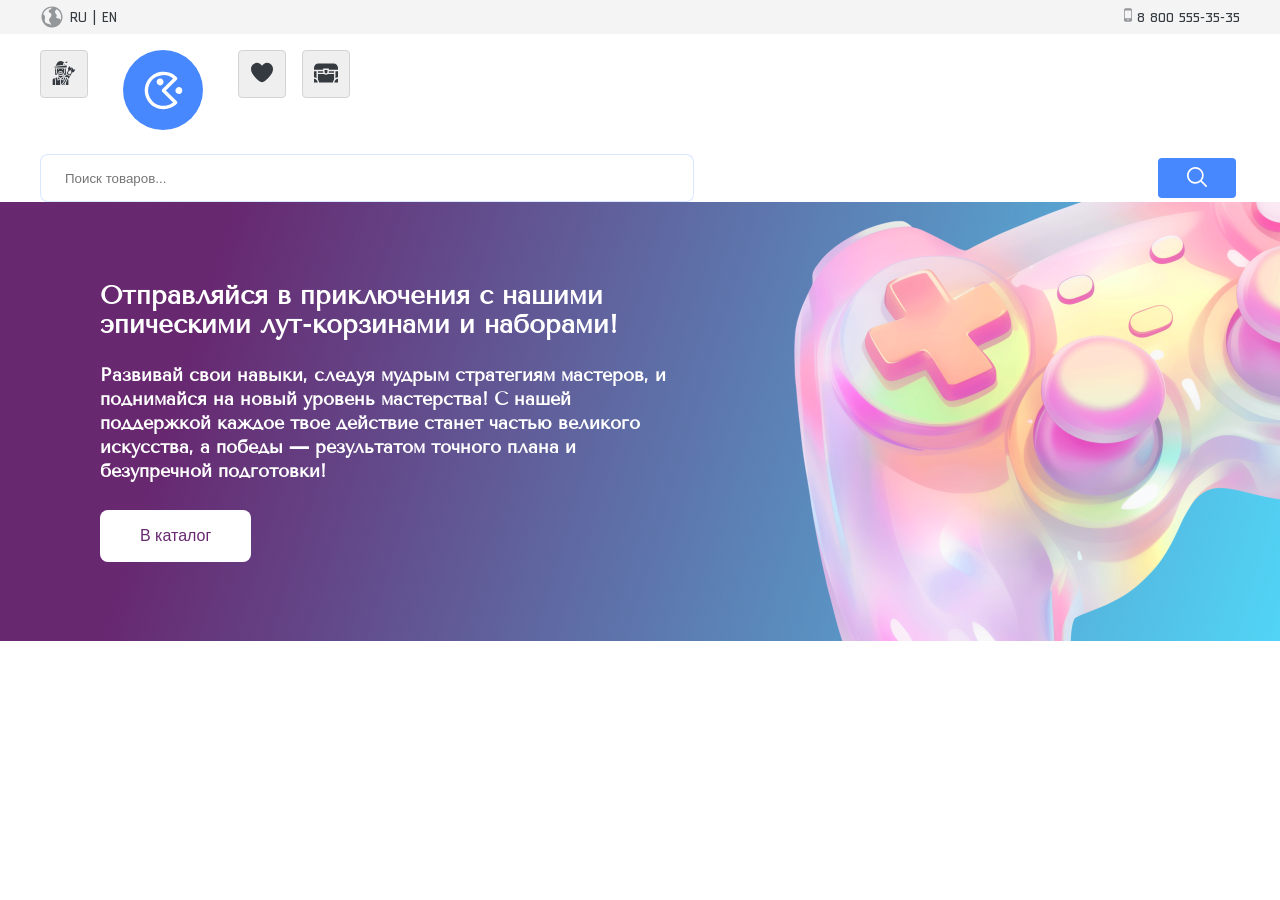
<file: index.html>
<!DOCTYPE html>
<html lang="en">
	<head>
		<meta charset="UTF-8" />
		<meta name="viewport" content="width=device-width, initial-scale=1.0" />
		<link rel="stylesheet" href="styles.css" />
		<script src="script.js" defer></script>
		<title>Vela-test</title>
	</head>
	<body>
		<!-- <header class="header">
			<div class="information-bg">
				<div class="container">
					<div class="information">
						<div class="info__connect">
							<svg width="12" height="14" viewBox="0 0 12 14" fill="none" xmlns="http://www.w3.org/2000/svg">
								<path
									d="M6.05334 14C7.01187 12.926 11.35 7.91748 11.35 5.29663C11.35 2.37134 8.97863 0 6.05334 0C3.12822 0 0.756714 2.37134 0.756714 5.29663C0.756714 7.91748 5.09497 12.926 6.05334 14ZM6.05334 3.02664C7.30707 3.02664 8.32333 4.0429 8.32333 5.29663C8.32333 6.55035 7.30707 7.56661 6.05334 7.56661C4.79962 7.56661 3.78336 6.55035 3.78336 5.29663C3.78471 4.04353 4.80025 3.028 6.05334 3.02664Z"
									fill="#343A3F"
								/>
							</svg>

							<span>Сайлент-Хилл</span>
							<svg width="8" height="14" viewBox="0 0 8 14" fill="none" xmlns="http://www.w3.org/2000/svg">
								<path
									d="M6.33641 0.346491H1.66377C1.44515 0.34586 1.22857 0.388454 1.02647 0.471823C0.824372 0.555193 0.64075 0.677694 0.486163 0.832281C0.331576 0.986868 0.209075 1.17049 0.125705 1.37259C0.0423354 1.57469 -0.000258433 1.79127 0.000373133 2.00989V11.9903C0.000373133 12.9127 0.756463 13.6537 1.66377 13.6537H6.33641C6.55503 13.6543 6.77161 13.6117 6.97371 13.5283C7.17581 13.445 7.35943 13.3225 7.51402 13.1679C7.6686 13.0133 7.7911 12.8297 7.87447 12.6276C7.95784 12.4255 8.00044 12.2089 7.99981 11.9903V2.00989C8.00044 1.79127 7.95784 1.57469 7.87447 1.37259C7.7911 1.17049 7.6686 0.986868 7.51402 0.832281C7.35943 0.677694 7.17581 0.555193 6.97371 0.471823C6.77161 0.388454 6.55503 0.34586 6.33641 0.346491ZM4.00765 12.58C3.58424 12.58 3.25156 12.2474 3.25156 11.8239C3.25156 11.4005 3.58424 11.0679 4.00765 11.0679C4.43106 11.0679 4.76374 11.4005 4.76374 11.8239C4.76374 12.2474 4.43106 12.58 4.00765 12.58ZM7.24372 10.2664H0.756463V2.5694H7.24372V10.2664Z"
									fill="#343A3F"
									fill-opacity="0.5"
								/>
							</svg>
							<a href="tel:+78005553535" class="phone-link">8 800 555-35-35</a>
						</div>
						<div>Ежедневно 9:00 — 21:00</div>
						<div>
							<ul class="info__list">
								<li>Доставка</li>
								<li>Оплата</li>
								<li>Контакты</li>
							</ul>
						</div>
					</div>
				</div>
			</div>
			<div class="container">
				<nav class="nav">
					<a href="#" class="logo">
						<svg width="41" height="41" viewBox="0 0 41 41" fill="none" xmlns="http://www.w3.org/2000/svg">
							<path
								d="M20.5 39.2917C22.9687 39.2984 25.4143 38.8154 27.6951 37.8706C29.9759 36.9258 32.0466 35.5379 33.7874 33.7874C34.1077 33.4671 34.2876 33.0326 34.2876 32.5796C34.2876 32.1266 34.1077 31.6922 33.7874 31.3718L22.9156 20.5L33.7874 9.62816C34.1077 9.3078 34.2876 8.87336 34.2876 8.42037C34.2876 7.96738 34.1077 7.53294 33.7874 7.21258C31.6023 5.02732 28.9119 3.41471 25.9546 2.51758C22.9974 1.62045 19.8645 1.4665 16.8335 2.06937C13.8025 2.67224 10.967 4.01332 8.57813 5.97382C6.18925 7.93431 4.32075 10.4537 3.13813 13.3088C1.95552 16.1639 1.4953 19.2666 1.79825 22.3421C2.10119 25.4176 3.15794 28.3709 4.87489 30.9404C6.59185 33.5099 8.91601 35.6163 11.6415 37.073C14.367 38.5297 17.4096 39.2918 20.5 39.2917ZM20.5 5.125C23.9892 5.11496 27.3765 6.30093 30.0974 8.48529L19.2922 19.2922C18.9719 19.6126 18.792 20.047 18.792 20.5C18.792 20.953 18.9719 21.3874 19.2922 21.7078L30.0974 32.5147C28.1784 34.047 25.9202 35.0974 23.512 35.5778C21.1037 36.0583 18.6154 35.9549 16.2552 35.2763C13.8951 34.5977 11.7319 33.3637 9.9466 31.6775C8.1613 29.9912 6.80589 27.9019 5.9938 25.5843C5.18172 23.2668 4.93659 20.7884 5.27894 18.3566C5.62129 15.9249 6.54114 13.6105 7.96153 11.6072C9.38191 9.60391 11.2615 7.97 13.4429 6.84222C15.6244 5.71444 18.0443 5.1256 20.5 5.125ZM39.2917 20.5C39.2917 21.1757 39.0913 21.8363 38.7159 22.3982C38.3404 22.9601 37.8068 23.398 37.1825 23.6566C36.5582 23.9152 35.8712 23.9828 35.2084 23.851C34.5457 23.7192 33.9369 23.3938 33.4591 22.9159C32.9812 22.4381 32.6558 21.8293 32.524 21.1666C32.3922 20.5038 32.4598 19.8168 32.7184 19.1925C32.977 18.5682 33.4149 18.0346 33.9768 17.6591C34.5387 17.2837 35.1992 17.0833 35.875 17.0833C36.7812 17.0833 37.6502 17.4433 38.2909 18.084C38.9317 18.7248 39.2917 19.5938 39.2917 20.5ZM13.6667 11.9583C13.6667 11.2826 13.8671 10.622 14.2425 10.0601C14.6179 9.49826 15.1515 9.06034 15.7758 8.80174C16.4001 8.54314 17.0871 8.47548 17.7499 8.60731C18.4127 8.73914 19.0215 9.06455 19.4993 9.54238C19.9771 10.0202 20.3025 10.629 20.4344 11.2918C20.5662 11.9545 20.4985 12.6415 20.2399 13.2658C19.9813 13.8901 19.5434 14.4238 18.9815 14.7992C18.4197 15.1746 17.7591 15.375 17.0833 15.375C16.1772 15.375 15.3081 15.015 14.6674 14.3743C14.0266 13.7335 13.6667 12.8645 13.6667 11.9583Z"
								fill="white"
							/>
						</svg>
					</a>
					<div class="nav__main">
						<div class="nav__main--top">
							<button class="menu-button hover-btn" data-content="menu">
								<svg width="38" height="16" viewBox="0 0 38 16" fill="none" xmlns="http://www.w3.org/2000/svg">
									<rect width="38" height="2" rx="1" fill="white" />
									<rect y="14" width="38" height="2" rx="1" fill="white" />
									<rect y="7" width="24" height="2" rx="1" fill="white" />
								</svg>
							</button> -->

		<!-- <div class="search-bar">
			<input class="search-bar--input" type="text" placeholder="Поиск товаров..." />
			<button class="search-button">Найти</button>
		</div> -->
		<!-- <div class="messengers">
								<a>
									<svg width="24" height="22" viewBox="0 0 24 22" fill="none" xmlns="http://www.w3.org/2000/svg">
										<path
											d="M23.53 0.966354C23.3401 0.792546 23.1073 0.672432 22.8556 0.61835C22.6039 0.564268 22.3423 0.578167 22.0978 0.658619L0.995214 7.61492C0.420104 7.80448 0.0301044 8.31785 0.00165128 8.92268C-0.026755 9.52756 0.313323 10.0753 0.868042 10.3181L6.08687 12.6014L7.66145 19.9043C7.72684 20.2077 7.88082 20.4779 8.20703 20.561C8.53698 20.6451 8.77009 20.4648 9.01628 20.2804L12.8891 17.3805L17.4167 21.0855C17.6804 21.3014 18.0027 21.414 18.3314 21.414C18.4906 21.4138 18.6487 21.3876 18.7995 21.3363C19.276 21.1747 19.6292 20.7858 19.7444 20.296L23.9616 2.36623C24.0204 2.11559 24.0114 1.85382 23.9355 1.6078C23.8597 1.36178 23.7197 1.14039 23.53 0.966354ZM9.35364 13.9099C9.35106 13.9159 9.34853 13.9228 9.34614 13.9311L8.47314 16.9812L7.49889 12.4626L14.1981 8.74053L9.51432 13.6379C9.44087 13.7152 9.38593 13.8082 9.35364 13.9099ZM9.63071 18.0595L10.0272 16.6741L10.4065 15.349L11.7654 16.461L9.63071 18.0595ZM22.5894 2.04345L18.3723 19.9732C18.3702 19.9821 18.3674 19.9944 18.3468 20.0014C18.3264 20.0083 18.3164 20.0004 18.3094 19.9946L13.3551 15.9405L13.3547 15.9402L11.0593 14.0618L18.4338 6.35093C18.5504 6.22906 18.6194 6.06944 18.6283 5.90105C18.6372 5.73265 18.5854 5.56665 18.4824 5.43317C18.3793 5.29967 18.2318 5.20755 18.0666 5.17353C17.9015 5.13952 17.7296 5.16586 17.5822 5.24778L6.66259 11.3148L1.43307 9.02665C1.41714 9.01971 1.40837 9.01582 1.40964 8.98887C1.4109 8.96201 1.42 8.95896 1.4365 8.95353L22.5391 1.99728C22.5493 1.99395 22.5608 1.9901 22.5778 2.00557C22.5947 2.02114 22.5919 2.03295 22.5894 2.04345Z"
											fill="#343A3F"
										/>
									</svg>
								</a>
								<a>
									<svg width="24" height="24" viewBox="0 0 24 24" fill="none" xmlns="http://www.w3.org/2000/svg">
										<path
											fill-rule="evenodd"
											clip-rule="evenodd"
											d="M20.1298 3.26981C18.0248 1.16237 15.2254 0.00123047 12.243 0C6.09751 0 1.09598 5.0014 1.09352 11.1485C1.09267 13.1136 1.60599 15.0317 2.58171 16.7226L1 22.5L6.9105 20.9495C8.53908 21.8379 10.3726 22.3061 12.2384 22.3066H12.2431C18.3879 22.3066 23.39 17.3048 23.3923 11.1574C23.3936 8.17822 22.2349 5.37715 20.1298 3.26981ZM12.243 20.4237H12.2391C10.5763 20.423 8.94556 19.9761 7.52254 19.132L7.18433 18.931L3.67694 19.8511L4.61308 16.4315L4.39265 16.0809C3.46501 14.6054 2.97515 12.9001 2.97599 11.1492C2.97792 6.03984 7.13515 1.88304 12.2467 1.88304C14.7219 1.88385 17.0487 2.84899 18.7982 4.60061C20.5478 6.35224 21.5107 8.68053 21.5099 11.1567C21.5078 16.2664 17.3508 20.4237 12.243 20.4237ZM17.3261 13.4832C17.0476 13.3437 15.6778 12.67 15.4224 12.5769C15.1672 12.4839 14.9813 12.4376 14.7958 12.7164C14.61 12.9951 14.0762 13.6227 13.9136 13.8085C13.751 13.9945 13.5886 14.0178 13.31 13.8783C13.0314 13.7389 12.1338 13.4446 11.0696 12.4955C10.2415 11.7568 9.68247 10.8446 9.51987 10.5658C9.35755 10.2867 9.51846 10.1505 9.64207 9.99724C9.94364 9.62275 10.2456 9.23013 10.3385 9.04433C10.4314 8.85835 10.3849 8.69565 10.3151 8.55625C10.2456 8.41686 9.68851 7.04562 9.45641 6.48766C9.23011 5.94467 9.00061 6.01797 8.8295 6.0095C8.66719 6.00138 8.48139 5.99973 8.29559 5.99973C8.10989 5.99973 7.80804 6.06934 7.55263 6.34841C7.29733 6.62734 6.57775 7.30121 6.57775 8.67244C6.57775 10.0437 7.57597 11.3683 7.71523 11.5543C7.85445 11.7402 9.67972 14.5541 12.4742 15.7607C13.1389 16.048 13.6577 16.2192 14.0624 16.3476C14.7298 16.5596 15.337 16.5297 15.8171 16.458C16.3524 16.378 17.4652 15.784 17.6975 15.1333C17.9296 14.4826 17.9296 13.9249 17.8598 13.8085C17.7904 13.6924 17.6046 13.6227 17.3261 13.4832Z"
											fill="#343A3F"
										/>
									</svg>
								</a>
							</div>
							<div class="language-switch">
								<svg width="24" height="24" viewBox="0 0 24 24" fill="none" xmlns="http://www.w3.org/2000/svg">
									<path
										d="M12.0001 1.5C6.21074 1.5 1.5 6.1806 1.5 12.0001C1.5 17.8035 6.19618 22.5002 12.0001 22.5002C17.8126 22.5002 22.5002 17.794 22.5002 12.0001C22.5003 6.18535 17.7922 1.5 12.0001 1.5ZM10.7886 3.96798C9.62685 4.72153 8.81457 5.30002 8.63467 5.94233C8.32057 7.06412 10.3175 7.8801 10.8709 8.37143C11.875 9.26288 11.4135 11.4705 10.3635 12.4543C9.31349 13.438 8.92318 14.4358 9.03852 15.1861C9.18913 16.1659 10.2993 17.7236 10.8947 18.6901C11.4902 19.6566 10.8558 19.8752 10.0257 19.3816C9.40857 19.0147 6.56816 18.3223 5.70501 17.6952C4.84187 17.068 4.57149 14.9191 4.84417 14.0255C5.11684 13.132 5.43755 10.7522 4.07622 9.9654C3.7216 9.76044 3.45934 9.51623 3.26841 9.25016C4.47785 5.41848 8.13395 2.68487 12.3708 2.85427C11.7744 3.29171 11.1875 3.70921 10.7886 3.96798ZM19.763 13.7053C18.5943 13.5833 17.2374 13.3972 16.981 13.2565C15.9107 12.6695 16.263 11.8655 16.7063 10.6988C17.1495 9.53211 14.9227 8.51109 14.9227 7.109C14.9227 5.73865 15.7997 4.82961 16.8394 4.2334C19.4282 5.85226 21.1541 8.72819 21.1541 12.0001C21.1541 13.3072 20.8782 14.5508 20.3824 15.6767C20.3355 14.6888 20.4312 13.775 19.763 13.7053Z"
										fill="#343A3F"
										fill-opacity="0.5"
									/>
								</svg>
								<span>RU | EN</span>
							</div>
							<div class="user-actions">
								<button class="user-actions--btn">
									<svg width="22" height="21" viewBox="0 0 22 21" fill="none" xmlns="http://www.w3.org/2000/svg">
										<path
											d="M16.0396 0.800102C15.0078 0.816151 13.9985 1.10418 13.1136 1.6351C12.2287 2.16602 11.4996 2.92103 10.9999 3.82389C10.5002 2.92103 9.7711 2.16602 8.88623 1.6351C8.00136 1.10418 6.99207 0.816151 5.96027 0.800102C4.31545 0.871565 2.76577 1.5911 1.64979 2.80152C0.533807 4.01193 -0.057766 5.61483 0.00431384 7.26002C0.00431384 11.4264 4.38973 15.9768 8.06776 19.062C8.88896 19.7521 9.92726 20.1304 10.9999 20.1304C12.0726 20.1304 13.1109 19.7521 13.9321 19.062C17.6101 15.9768 21.9955 11.4264 21.9955 7.26002C22.0576 5.61483 21.466 4.01193 20.3501 2.80152C19.2341 1.5911 17.6844 0.871565 16.0396 0.800102Z"
											fill="#343A3F"
										/>
									</svg>
								</button>
								<button class="user-actions--btn">
									<svg width="24" height="24" viewBox="0 0 24 24" fill="none" xmlns="http://www.w3.org/2000/svg">
										<g clip-path="url(#clip0_2_1580)">
											<path d="M9.3623 11.1722H7.70713C7.47881 11.1722 7.29333 11.3577 7.29333 11.586V11.9998H9.77609V11.586C9.77609 11.3581 9.59082 11.1722 9.3623 11.1722Z" fill="#343A3F" />
											<path d="M13.914 7.44815H13.0864V10.3447C13.0864 11.6493 12.5315 12.8241 11.6488 13.6549H13.914V7.44815Z" fill="#343A3F" />
											<path d="M6.29403 18.3759L7.78858 17.379L5.9849 16.1767L5.69153 16.266L6.29403 18.3759Z" fill="#343A3F" />
											<path d="M12.6238 14.4825H11.4313V15.4119L12.0681 15.5939L12.6238 14.4825Z" fill="#343A3F" />
											<path
												d="M12.2588 7.44815H4.81055V10.3447C4.81055 12.3982 6.48107 14.0687 8.53468 14.0687C10.5883 14.0687 12.2588 12.3982 12.2588 10.3447V7.44815ZM6.05193 8.68951C6.05193 8.4612 6.23741 8.27572 6.46572 8.27572C6.69423 8.27572 6.87951 8.4612 6.87951 8.68951C6.87951 8.91782 6.69423 9.10329 6.46572 9.10329C6.23741 9.10329 6.05193 8.91842 6.05193 8.68951ZM10.6037 12.8274H6.46572V11.586C6.46572 10.9017 7.02276 10.3447 7.7071 10.3447H9.36227C10.0466 10.3447 10.6037 10.9017 10.6037 11.586V12.8274ZM10.6037 9.10329C10.3753 9.10329 10.1899 8.91782 10.1899 8.68951C10.1899 8.4612 10.3753 8.27572 10.6037 8.27572C10.8322 8.27572 11.0174 8.4612 11.0174 8.68951C11.0174 8.91842 10.8322 9.10329 10.6037 9.10329Z"
												fill="#343A3F"
											/>
											<path d="M15.5273 0.413788H15.1553C14.156 0.413788 13.3201 1.12599 13.1282 2.06893H13.5001C14.4995 2.06893 15.3353 1.35713 15.5273 0.413788Z" fill="#343A3F" />
											<path d="M14.7416 4.55164H14.3575L2.32776 5.75401V6.62057H14.7416V4.55164Z" fill="#343A3F" />
											<path
												d="M11.0174 3.31029C11.0174 2.62596 11.5745 2.06893 12.2588 2.06893C12.2699 2.06893 12.2804 2.07176 12.2915 2.07216C12.2924 2.06529 12.2936 2.05863 12.2948 2.05155C11.552 0.785749 10.1997 0 8.725 0C7.02053 0 5.50942 1.02295 4.8764 2.60556C4.56767 3.37696 4.16621 4.10674 3.68958 4.78622L11.2524 4.03158C11.1059 3.82792 11.0174 3.58002 11.0174 3.31029Z"
												fill="#343A3F"
											/>
											<path
												d="M12.6726 3.31029C12.6726 3.5388 12.4873 3.72407 12.2588 3.72407C12.0302 3.72407 11.845 3.5388 11.845 3.31029C11.845 3.08177 12.0302 2.8965 12.2588 2.8965C12.4873 2.8965 12.6726 3.08177 12.6726 3.31029Z"
												fill="#343A3F"
											/>
											<path d="M9.28088 17.379L10.7754 18.3759L11.3804 16.2581L11.0878 16.1744L9.28088 17.379Z" fill="#343A3F" />
											<path
												d="M13.914 14.4825H13.5491L12.8779 15.8253L13.5204 16.0085L13.6215 15.6378L16.0711 16.2502L15.9238 16.8381C16.2796 17.0723 16.5764 17.375 16.794 17.7277L17.98 15.3555L14.7097 13.8689C14.6145 14.2215 14.2955 14.4825 13.914 14.4825Z"
												fill="#343A3F"
											/>
											<path d="M15.6942 17.7005C15.301 19.1218 14.7013 20.458 13.9139 21.6783V24H16.3967V19.2518C16.3967 18.6452 16.1352 18.087 15.6942 17.7005Z" fill="#343A3F" />
											<path d="M13.0864 23.9996V22.8298C12.7641 23.2353 12.4251 23.6288 12.0586 24H13.0864V23.9996Z" fill="#343A3F" />
											<path
												d="M15.0672 16.8527L14.2065 16.6375L14.158 16.8155C13.4264 19.4976 11.9472 21.8983 9.88067 23.7583L9.61255 23.9996H10.8531C12.8952 22.1743 14.3277 19.8108 14.9931 17.1497L15.0672 16.8527Z"
												fill="#343A3F"
											/>
											<path d="M2.14028 17.3439C1.26259 17.6104 0.672607 18.406 0.672607 19.3239V24H3.15537V20.8491C3.15537 19.6068 2.9513 18.389 2.54882 17.2206L2.14028 17.3439Z" fill="#343A3F" />
											<path d="M13.2949 16.805L12.176 16.4852L11.2595 19.6928L8.94849 18.1524V23.4844L9.32712 23.1435C11.2219 21.4383 12.5866 19.2489 13.2949 16.805Z" fill="#343A3F" />
											<path d="M4.89901 16.5064L3.34021 16.9798C3.76613 18.226 3.98292 19.5245 3.98292 20.8485V23.9996H8.12085V18.1524L5.80984 19.6928L4.89901 16.5064Z" fill="#343A3F" />
											<path d="M3.98298 10.3447V7.44815H3.1554V13.6549H5.42055C4.5378 12.8245 3.98298 11.6493 3.98298 10.3447Z" fill="#343A3F" />
											<path
												d="M10.6036 14.394C9.98213 14.713 9.27981 14.8963 8.53466 14.8963C7.78951 14.8963 7.0872 14.7126 6.4657 14.394V15.5024L8.53466 16.8816L10.6036 15.5024V14.394Z"
												fill="#343A3F"
											/>
											<path
												d="M21.3635 8.62121L20.4817 6.83817L18.9747 9.44757L19.4295 11.1437L18.1352 13.3852L15.5952 12.2134L17.0833 9.63588L18.7789 9.18148L20.2856 6.57168L18.3006 6.69998L17.4193 4.91653L15.9122 7.52634L16.3666 9.22169L14.8404 11.8648L14.7416 11.819V12.9747L18.6876 14.7684L19.1464 13.8519L18.8898 13.7335L20.1465 11.5575L21.8419 11.1027L23.3488 8.49332L21.3635 8.62121Z"
												fill="#343A3F"
											/>
										</g>
										<defs>
											<clipPath id="clip0_2_1580">
												<rect width="24" height="24" fill="white" />
											</clipPath>
										</defs>
									</svg>
								</button>
								<button class="user-actions--btn">
									<svg width="24" height="24" viewBox="0 0 24 24" fill="none" xmlns="http://www.w3.org/2000/svg">
										<g clip-path="url(#clip0_2_1740)">
											<path d="M0.703125 10.1939H0V16.3633C0.924844 16.4212 1.78777 16.7109 2.53125 17.1751V10.1939H0.703125Z" fill="#343A3F" />
											<path
												d="M19.5619 2.54672H4.43813C1.99092 2.54672 0 4.53764 0 6.98485V8.78766H0.703125H3.9375H9.15244V7.48299H14.8476V8.78766H20.0625H23.2969H24V6.98485C24 4.53764 22.0091 2.54672 19.5619 2.54672Z"
												fill="#343A3F"
											/>
											<path d="M14.8476 10.1939V10.9733C14.8476 11.2286 14.8133 11.4759 14.75 11.7115H20.0625V10.1939H14.8476Z" fill="#343A3F" />
											<path d="M23.2969 10.1939H21.4688V17.1751C22.2122 16.7109 23.0752 16.4212 24 16.3633V10.1939H23.2969Z" fill="#343A3F" />
											<path
												d="M13.8704 13.1178C13.3696 13.5551 12.7155 13.8209 12 13.8209C11.2845 13.8209 10.6304 13.5551 10.1296 13.1178H3.9375V18.4364C4.59966 19.2781 5.01895 20.3193 5.08992 21.4533H18.9101C18.981 20.3192 19.4003 19.2781 20.0625 18.4364V13.1178H13.8704Z"
												fill="#343A3F"
											/>
											<path d="M20.3208 21.4533H24V17.7741C22.047 17.9395 20.4863 19.5002 20.3208 21.4533Z" fill="#343A3F" />
											<path d="M0 17.7741V21.4533H3.67922C3.51375 19.5002 1.95305 17.9395 0 17.7741Z" fill="#343A3F" />
											<path d="M9.15244 10.9733V10.1939H3.9375V11.7115H9.25003C9.18675 11.4759 9.15244 11.2286 9.15244 10.9733Z" fill="#343A3F" />
											<path d="M10.5587 8.88928V10.9734C10.5587 11.7681 11.2053 12.4147 12 12.4147C12.7947 12.4147 13.4413 11.7682 13.4413 10.9734V8.88928H10.5587Z" fill="#343A3F" />
										</g>
										<defs>
											<clipPath id="clip0_2_1740">
												<rect width="24" height="24" fill="white" />
											</clipPath>
										</defs>
									</svg>
								</button>
							</div>
						</div>

						<div class="nav__main--bottom">
							<div class="promo-buttons">
								<button class="promo-button">
									<svg width="20" height="20" viewBox="0 0 20 20" fill="none" xmlns="http://www.w3.org/2000/svg">
										<g clip-path="url(#clip0_1_47)">
											<path
												d="M12.8977 15.5083C12.8977 14.4391 12.2244 13.8175 10.9335 12.7216C10.6419 12.4716 10.3269 12.2066 10.0019 11.9116C9.63104 12.2525 9.27854 12.5525 8.95521 12.8283C7.66687 13.9166 7.10271 14.4491 7.10271 15.5083C7.10271 16.2768 7.40798 17.0137 7.95137 17.5571C8.49475 18.1005 9.23174 18.4058 10.0002 18.4058C10.7687 18.4058 11.5057 18.1005 12.049 17.5571C12.5924 17.0137 12.8977 16.2768 12.8977 15.5083Z"
												fill="#4888FF"
												fill-opacity="0.5"
											/>
											<path
												d="M13.6738 3.3625C12.6738 2.51333 11.6404 1.63583 10.5954 0.591667L10.0004 0L9.4171 0.5925C7.53877 2.4775 6.65044 5.3725 6.26544 7.10917C5.97001 6.65171 5.75077 6.14935 5.61627 5.62167L5.26044 4.2575L4.23294 5.22167C2.43377 6.91167 1.23294 8.5875 1.23294 11.2708C1.21564 13.2071 1.8459 15.0936 3.02359 16.6307C4.20128 18.1677 5.85885 19.2671 7.73294 19.7542C8.20383 19.8735 8.68336 19.9557 9.1671 20C8.11817 19.8045 7.17052 19.2486 6.48804 18.4284C5.80556 17.6082 5.43117 16.5753 5.4296 15.5083C5.4296 13.6333 6.56044 12.675 7.8696 11.5567C8.3371 11.1592 8.8696 10.7083 9.4071 10.1675L10.0004 9.5775L10.5904 10.1675C11.0704 10.6475 11.5504 11.0542 12.0146 11.4492C13.3279 12.5633 14.5679 13.6158 14.5679 15.5083C14.5666 16.5711 14.1952 17.6003 13.5176 18.419C12.84 19.2378 11.8984 19.795 10.8546 19.995C13.0217 19.7847 15.0328 18.7748 16.4957 17.1622C17.9586 15.5495 18.7684 13.4498 18.7671 11.2725C18.7671 7.6875 16.4063 5.68333 13.6738 3.3625Z"
												fill="#4888FF"
												fill-opacity="0.5"
											/>
										</g>
										<defs>
											<clipPath id="clip0_1_47">
												<rect width="20" height="20" fill="white" />
											</clipPath>
										</defs>
									</svg>
									Акции
								</button>
								<button class="promo-button">
									<svg width="16" height="20" viewBox="0 0 16 20" fill="none" xmlns="http://www.w3.org/2000/svg">
										<path
											d="M15.4572 6.63066C15.3649 6.41539 15.1531 6.27586 14.9189 6.27586H10.8461L13.5602 0.847979C13.6509 0.666414 13.6413 0.45063 13.5345 0.277894C13.4278 0.105118 13.2391 0 13.036 0L4.87701 0.000468755C4.63743 0.000468755 4.422 0.14633 4.33302 0.368793L0.567348 9.78222C0.495121 9.96273 0.517152 10.1673 0.626177 10.3283C0.735163 10.4893 0.916923 10.5858 1.11138 10.5858H5.89448L2.45022 19.1964C2.34585 19.4573 2.44135 19.7556 2.678 19.9073C2.77515 19.9696 2.88495 20 2.99402 20C3.15027 20 3.30508 19.9376 3.41906 19.8176L15.3437 7.26532C15.5049 7.09551 15.5497 6.8459 15.4572 6.63066Z"
											fill="#4888FF"
											fill-opacity="0.5"
										/>
									</svg>
									Горячее предложение
								</button>
								<button class="promo-button hover-btn" data-content="gifts">
									<svg width="21" height="20" viewBox="0 0 21 20" fill="none" xmlns="http://www.w3.org/2000/svg">
										<g clip-path="url(#clip0_2_1313)">
											<path
												d="M16.3284 4.48151C17.7996 6.33942 17.6074 8.96866 17.6074 10.708H19.755C19.755 8.89389 19.79 8.43399 19.6179 7.66541C19.2364 5.95169 18.0659 4.71176 16.3284 4.48151Z"
												fill="#4888FF"
												fill-opacity="0.5"
											/>
											<path
												d="M2.72456 10.708C2.72456 8.86536 2.69969 8.33313 2.8329 7.44492C2.98869 6.40396 3.34727 5.30472 4.00371 4.48196C2.44014 4.66888 1.13078 5.79407 0.714065 7.66495C0.541946 8.4343 0.577042 8.89313 0.577042 10.708H2.72456Z"
												fill="#4888FF"
												fill-opacity="0.5"
											/>
											<path
												d="M4.02204 7.62329C3.90363 8.41354 3.92713 8.86841 3.92713 10.708H5.54639V10.0835C5.54639 8.70025 6.67203 7.57477 8.05524 7.57477H12.2767C13.6599 7.57477 14.7856 8.70025 14.7856 10.0835V10.708H16.4049C16.4049 8.87695 16.4284 8.41446 16.3099 7.62329C16.0985 6.20895 15.3589 4.4519 13.9758 4.4519C5.75696 4.4519 6.26371 4.43756 6.04505 4.48517C5.0543 4.69955 4.27945 5.90164 4.02204 7.62329Z"
												fill="#4888FF"
												fill-opacity="0.5"
											/>
											<path
												d="M14.6424 13.1302H18.1309C18.4631 13.1302 18.7321 13.3997 18.7321 13.7315V18.0785C18.7321 18.4105 18.4629 18.6797 18.1309 18.6797H2.11847C1.78644 18.6797 1.51727 18.4105 1.51727 18.0785V13.7315C1.51727 13.3997 1.78629 13.1302 2.11847 13.1302H5.68948C5.52682 12.6599 5.54636 12.336 5.54636 11.9106H0.577026V19.3326C0.577026 19.6648 0.846191 19.9339 1.17822 19.9339H19.1537C19.4857 19.9339 19.755 19.6648 19.755 19.3326V11.9106H14.7856C14.7856 12.3322 14.8057 12.6581 14.6424 13.1302Z"
												fill="#4888FF"
												fill-opacity="0.5"
											/>
											<path
												d="M2.71985 14.3327V17.4773H2.72458H17.5296V14.3327C15.9677 14.3327 16.912 14.3327 13.7826 14.3327C13.464 14.5821 13.0864 14.7595 12.6744 14.8398C12.6744 16.0767 11.9108 16.7024 11.0411 16.7024H9.21719C8.39795 16.7024 7.58344 16.1357 7.58344 14.8241C7.20029 14.738 6.84918 14.5673 6.55011 14.3327C6.02719 14.3327 3.00626 14.3327 2.71985 14.3327Z"
												fill="#4888FF"
												fill-opacity="0.5"
											/>
											<path
												d="M12.2767 8.77716H8.05521C7.3353 8.77716 6.7489 9.36325 6.7489 10.0835V12.2769C6.7489 13.0148 7.33041 13.6853 8.1846 13.6853C8.51434 13.6853 8.78595 13.9529 8.78595 14.2867V15.069C8.78595 15.3067 8.97913 15.4999 9.21716 15.4999H11.041C11.2786 15.4999 11.4718 15.3067 11.4718 15.069C11.4718 14.6115 11.4718 14.7412 11.4718 14.2867C11.4718 14.0366 11.625 13.822 11.8423 13.7315C12.1076 13.6212 12.7653 13.8234 13.2945 13.1302C13.6215 12.7025 13.583 12.3201 13.583 11.9106C13.583 11.3007 13.583 10.692 13.583 10.0835C13.583 9.36325 12.9966 8.77716 12.2767 8.77716ZM9.15231 11.0992C9.15231 11.4325 8.88177 11.7004 8.55096 11.7004C8.22 11.7004 7.94977 11.4322 7.94977 11.0992C7.94977 10.8376 7.94977 10.6645 7.94977 10.3954C7.94977 10.0635 8.21909 9.79416 8.55096 9.79416C8.88284 9.79416 9.15231 10.0635 9.15231 10.3954V11.0992ZM10.7672 12.9675C10.7672 13.299 10.498 13.5687 10.166 13.5687C9.83408 13.5687 9.56476 13.2993 9.56476 12.9675C9.56476 12.2527 9.53012 12.1181 9.6998 11.9106C9.80966 11.7751 9.97797 11.6884 10.166 11.6884C10.4975 11.6884 10.7672 11.9579 10.7672 12.2897V12.9675ZM12.2703 11.3092C12.1853 11.5378 11.9653 11.7004 11.7068 11.7004C11.3757 11.7004 11.1054 11.4322 11.1054 11.0992C11.1054 10.8376 11.1054 10.6645 11.1054 10.3954C11.1054 10.0635 11.3749 9.79416 11.7068 9.79416C12.039 9.79416 12.308 10.0635 12.308 10.3954C12.308 11.1607 12.319 11.1794 12.2703 11.3092Z"
												fill="#4888FF"
												fill-opacity="0.5"
											/>
											<path
												d="M19.4252 1.97052H19.0606V1.60599C19.0606 1.27396 18.7915 1.00479 18.4594 1.00479C18.1274 1.00479 17.8581 1.27396 17.8581 1.60599V1.97052H17.4937C17.1617 1.97052 16.8925 2.23969 16.8925 2.57172C16.8925 2.90375 17.1617 3.17291 17.4937 3.17291H17.8581V3.53745C17.8581 3.86948 18.1274 4.13864 18.4594 4.13864C18.7915 4.13864 19.0606 3.86948 19.0606 3.53745V3.17291H19.4252C19.7572 3.17291 20.0264 2.90375 20.0264 2.57172C20.0264 2.23969 19.7572 1.97052 19.4252 1.97052Z"
												fill="#4888FF"
												fill-opacity="0.5"
											/>
											<path
												d="M13.8617 2.20734H14.2262V2.57172C14.2262 2.90375 14.4954 3.17291 14.8274 3.17291C15.1595 3.17291 15.4286 2.90375 15.4286 2.57172V2.20734H15.7932C16.1252 2.20734 16.3943 1.93802 16.3943 1.60599C16.3943 1.27396 16.1252 1.00479 15.7932 1.00479H15.4286V0.640259C15.4286 0.308228 15.1595 0.0390625 14.8274 0.0390625C14.4954 0.0390625 14.2262 0.308228 14.2262 0.640259V1.00479H13.8617C13.5297 1.00479 13.2605 1.27396 13.2605 1.60599C13.2605 1.93802 13.5297 2.20734 13.8617 2.20734Z"
												fill="#4888FF"
												fill-opacity="0.5"
											/>
											<path
												d="M4.25964 2.20734H4.62418V2.57172C4.62418 2.90375 4.89334 3.17291 5.22537 3.17291C5.5574 3.17291 5.82657 2.90375 5.82657 2.57172V2.20734H6.1911C6.52313 2.20734 6.7923 1.93802 6.7923 1.60599C6.7923 1.27396 6.52313 1.00479 6.1911 1.00479H5.82657V0.640259C5.82657 0.308228 5.5574 0.0390625 5.22537 0.0390625C4.89334 0.0390625 4.62418 0.308228 4.62418 0.640259V1.00479H4.25964C3.92761 1.00479 3.65845 1.27396 3.65845 1.60599C3.65845 1.93802 3.92761 2.20734 4.25964 2.20734Z"
												fill="#4888FF"
												fill-opacity="0.5"
											/>
											<path
												d="M0.992096 3.17291V3.53745C0.992096 3.86948 1.26126 4.13864 1.59329 4.13864C1.92532 4.13864 2.19464 3.86948 2.19464 3.53745V3.17291H2.55902C2.89105 3.17291 3.16022 2.90375 3.16022 2.57172C3.16022 2.23969 2.89105 1.97052 2.55902 1.97052H2.19464V1.60599C2.19464 1.27396 1.92532 1.00479 1.59329 1.00479C1.26126 1.00479 0.992096 1.27396 0.992096 1.60599V1.97052H0.627563C0.295532 1.97052 0.0263672 2.23969 0.0263672 2.57172C0.0263672 2.90375 0.295532 3.17291 0.627563 3.17291H0.992096Z"
												fill="#4888FF"
												fill-opacity="0.5"
											/>
										</g>
										<defs>
											<clipPath id="clip0_2_1313">
												<rect width="20" height="20" fill="white" transform="translate(0.0263672)" />
											</clipPath>
										</defs>
									</svg>
									Подарочные наборы
								</button>
								<button class="promo-button hover-btn" data-content="events">
									<svg width="21" height="20" viewBox="0 0 21 20" fill="none" xmlns="http://www.w3.org/2000/svg">
										<g clip-path="url(#clip0_2_1511)">
											<path
												d="M11.7368 17.1407C11.8982 17.1368 12.036 17.0229 12.07 16.8649C12.0815 16.8071 12.0975 16.7511 12.1121 16.6943C12.1208 16.6603 12.1275 16.6254 12.1376 16.5921C12.1446 16.5675 12.1544 16.5443 12.1619 16.5207C12.3528 15.9229 12.7148 15.3941 13.2033 15H11.0893C11.0422 15.2185 11.0094 15.4353 10.984 15.6519C10.979 15.695 10.9743 15.7382 10.9705 15.7814C10.9494 15.9958 10.9348 16.21 10.9348 16.4285C10.9348 16.5582 10.9433 16.6832 10.9554 16.806C10.9665 16.9096 10.9825 17.0128 11.003 17.1158C11.0046 17.1246 11.0057 17.1339 11.0075 17.1428H11.7218C11.7282 17.1428 11.7322 17.1407 11.7368 17.1407Z"
												fill="#4888FF"
												fill-opacity="0.5"
											/>
											<path
												d="M12.0465 2.03568C12.0572 1.95709 12.0679 1.88217 12.0857 1.8071C12.0929 1.76422 12.1072 1.7215 12.1179 1.67862C12.1358 1.61072 12.1536 1.54282 12.1786 1.47507C12.1919 1.4325 12.2075 1.39084 12.225 1.34995C12.2501 1.28571 12.2751 1.22147 12.3036 1.16074C12.3215 1.12137 12.3428 1.07864 12.3607 1.03928C12.3929 0.978546 12.4286 0.917816 12.4608 0.860748C12.4858 0.821381 12.5072 0.785675 12.5287 0.749969C12.5679 0.68924 12.6143 0.62851 12.6572 0.571442C12.6787 0.539246 12.7 0.510712 12.7251 0.478516C12.7832 0.406189 12.8452 0.337067 12.9108 0.271454C12.9251 0.257111 12.9358 0.24292 12.9465 0.232086C13.0243 0.153656 13.1065 0.0796509 13.1929 0.0106812L13.2036 0H3.07861C1.69785 0 0.578613 1.11923 0.578613 2.5C0.578613 3.88077 1.69785 5 3.07861 5H13.2036C12.4475 4.39026 12.0078 3.47137 12.0071 2.5C12.0071 2.38174 12.0143 2.26379 12.0287 2.14645C12.0322 2.11075 12.0393 2.07138 12.0465 2.03568ZM3.07861 1.42853C2.58957 1.42838 2.16217 1.75873 2.03934 2.23221C1.99997 2.38937 1.85867 2.49985 1.69647 2.5C1.58585 2.50015 1.48148 2.44919 1.41373 2.36176C1.34598 2.27448 1.32233 2.16064 1.3501 2.05353C1.5535 1.26526 2.26456 0.714417 3.07861 0.714264C3.27591 0.714264 3.43582 0.874176 3.43582 1.07147C3.43582 1.26862 3.27591 1.42853 3.07861 1.42853ZM5.57861 1.42853H4.50714C4.31 1.42853 4.15009 1.26862 4.15009 1.07147C4.15009 0.874176 4.31 0.714264 4.50714 0.714264H5.57861C5.77591 0.714264 5.93582 0.874176 5.93582 1.07147C5.93582 1.26862 5.77591 1.42853 5.57861 1.42853Z"
												fill="#4888FF"
												fill-opacity="0.5"
											/>
											<path
												d="M17.5172 18.3757C17.7765 17.8333 17.92 16.9829 17.1321 16.0065C16.6794 15.4002 15.9774 15.0305 15.2214 15C15.14 15 15.0622 15.0136 14.9826 15.0211C14.9147 15.0279 14.8454 15.0282 14.7789 15.0403C14.729 15.0493 14.6826 15.0671 14.6339 15.0793C13.8615 15.2673 13.224 15.8107 12.9161 16.5436C12.9097 16.559 12.9001 16.5721 12.894 16.5875C12.8676 16.6557 12.8521 16.7303 12.8314 16.8018C12.8108 16.8732 12.7842 16.9403 12.7696 17.0139C12.6701 17.4901 12.2584 17.8369 11.7721 17.854C11.7561 17.854 11.7411 17.8583 11.725 17.8583H11.2379C11.5432 18.5072 12.039 19.0479 12.6593 19.4078L12.6672 19.4125C12.8206 19.5032 12.9797 19.5836 13.1436 19.6532C13.1657 19.6625 13.1883 19.67 13.2104 19.6785C13.34 19.7314 13.4739 19.7765 13.6104 19.8167C13.6567 19.8303 13.7028 19.845 13.7497 19.8572C13.9026 19.8967 14.0576 19.928 14.214 19.9507C14.2575 19.9571 14.3011 19.9614 14.3446 19.9667C14.517 19.9878 14.6905 19.9989 14.8643 20C15.9788 19.9835 16.9958 19.361 17.5172 18.3757Z"
												fill="#4888FF"
												fill-opacity="0.5"
											/>
											<path
												d="M4.50714 20H12.2464C11.2694 19.4347 10.5748 18.4846 10.3322 17.3822C10.3178 17.3178 10.3036 17.2536 10.293 17.1893C10.2786 17.1107 10.2643 17.0285 10.2536 16.9464C10.2322 16.7746 10.2216 16.6017 10.2214 16.4285C10.2214 16.2357 10.2322 16.0464 10.2464 15.8536C10.2501 15.7893 10.2571 15.7214 10.2643 15.6572C10.2786 15.5357 10.293 15.4108 10.3143 15.2893C10.325 15.2107 10.3357 15.1286 10.35 15.0464C10.3822 14.8857 10.4179 14.7214 10.4608 14.5535C10.5215 14.3179 10.5893 14.0822 10.675 13.8464C10.4822 14.0321 10.325 14.2 10.2036 14.3358C10.2 14.3393 10.2 14.3428 10.1965 14.3428C10.1465 14.4 10.1001 14.4536 10.0607 14.5C10.0581 14.5053 10.0545 14.5102 10.05 14.5143C10.0143 14.5572 9.98215 14.5964 9.95712 14.6321L9.93927 14.65C9.91791 14.6822 9.89655 14.7072 9.8822 14.7285C9.87503 14.7357 9.87152 14.7429 9.86786 14.7464C9.85626 14.7624 9.84558 14.7792 9.83582 14.7964L9.82498 14.8071C9.82147 14.8143 9.81796 14.8178 9.81796 14.8215C9.81796 14.825 9.81079 14.8286 9.81079 14.8286C9.80713 14.8354 9.80225 14.8415 9.79645 14.8465C9.79019 14.8566 9.78302 14.8662 9.77509 14.875C9.76288 14.8889 9.74976 14.902 9.73572 14.9142C9.73221 14.9179 9.72504 14.9214 9.72153 14.9249C9.71405 14.9321 9.70566 14.9382 9.6965 14.9429C9.6785 14.9545 9.65942 14.9641 9.63928 14.9715C9.63577 14.9715 9.63577 14.975 9.63211 14.975C9.6286 14.975 9.62509 14.9786 9.62143 14.9786C9.61792 14.9786 9.61075 14.9821 9.60358 14.9857C9.57687 14.993 9.54926 14.9966 9.52148 14.9965C9.51797 14.9965 9.5108 15 9.50714 15H9.50363C9.49646 15 9.49646 14.9965 9.48929 14.9965C9.45511 14.9974 9.42108 14.9915 9.38934 14.9786C9.38568 14.9786 9.38568 14.975 9.38217 14.975H9.37866C9.33807 14.9611 9.30145 14.9377 9.27155 14.9071C9.26132 14.8994 9.25278 14.8897 9.24652 14.8785C9.2247 14.8566 9.20654 14.8312 9.19296 14.8036C9.18549 14.7899 9.17938 14.7755 9.17511 14.7607L9.16428 14.7285C9.15726 14.7214 9.15726 14.7107 9.15359 14.7C9.15009 14.6893 9.15726 14.6857 9.15359 14.6822C9.15726 14.6466 9.15833 14.6107 9.15726 14.575C9.32144 12.9959 9.85489 11.4777 10.7143 10.1428C12.1423 7.84271 14.3311 6.11526 16.9 5.26077C17.4178 4.4313 17.7016 3.47748 17.7214 2.5C17.7214 1.11923 16.6022 0 15.2214 0C13.8408 0 12.7214 1.11923 12.7214 2.5C12.7214 3.88077 13.8408 5 15.2214 5C15.4187 5 15.5786 5.15991 15.5786 5.35721C15.5774 5.47562 15.5188 5.58609 15.4214 5.65353C15.3625 5.69382 15.2928 5.71503 15.2214 5.71426H4.26071C3.9064 6.56723 3.47748 7.38708 2.97867 8.16422C2.76794 8.51791 2.55005 8.87863 2.33932 9.2572C1.30692 10.9897 0.710144 12.9469 0.599976 14.9608C0.585785 15.2036 0.578613 15.4572 0.578613 15.7143C0.578613 17.9178 2.48932 20 4.50714 20ZM3.08929 9.55719C3.11096 9.47052 3.16452 9.39529 3.23929 9.34647L3.93219 8.88214C4.28024 8.64975 4.73404 8.64975 5.08224 8.88214L5.40009 9.09286C5.5072 9.16794 5.65002 9.16794 5.75714 9.09286L6.07498 8.88214C6.42319 8.64975 6.87698 8.64975 7.22504 8.88214L7.54288 9.09286C7.65015 9.16794 7.79282 9.16794 7.90009 9.09286L8.21793 8.88214C8.56598 8.64975 9.01978 8.64975 9.36783 8.88214L10.0607 9.34647C10.2087 9.4426 10.2623 9.63379 10.1857 9.79279C10.1788 9.80911 10.1704 9.82452 10.1608 9.83932C10.0951 9.93912 9.98383 9.99939 9.86435 10C9.79416 10.0008 9.72534 9.97955 9.66797 9.93927L8.97141 9.47861C8.86429 9.40353 8.72162 9.40353 8.61435 9.47861L8.29651 9.68933C7.9483 9.92172 7.49466 9.92172 7.14645 9.68933L6.82861 9.47861C6.72134 9.40353 6.57867 9.40353 6.47141 9.47861L6.15356 9.68933C5.80551 9.92172 5.35172 9.92172 5.00366 9.68933L4.68582 9.47861C4.57855 9.40353 4.43588 9.40353 4.32861 9.47861L3.6322 9.93927C3.55377 9.99191 3.45749 10.011 3.36487 9.99222C3.27225 9.97345 3.19107 9.91837 3.13934 9.83932C3.08472 9.75601 3.06656 9.65408 3.08929 9.55719ZM2.16797 11.8465L2.86072 11.3821C3.20892 11.1497 3.66257 11.1497 4.01077 11.3821L4.32861 11.5929C4.43588 11.6679 4.57855 11.6679 4.68582 11.5929L5.00366 11.3821C5.35172 11.1497 5.80551 11.1497 6.15356 11.3821L6.47141 11.5929C6.57867 11.6679 6.72134 11.6679 6.82861 11.5929L7.14645 11.3821C7.49466 11.1497 7.9483 11.1497 8.29651 11.3821L8.98926 11.8465C9.11926 11.9337 9.17725 12.0956 9.13223 12.2456C9.08707 12.3956 8.94958 12.4988 8.79288 12.5C8.72269 12.5008 8.65402 12.4796 8.5965 12.4393L7.90009 11.9786C7.79282 11.9035 7.65015 11.9035 7.54288 11.9786L7.22504 12.1893C6.87698 12.4217 6.42319 12.4217 6.07498 12.1893L5.75714 11.9786C5.65002 11.9035 5.5072 11.9035 5.40009 11.9786L5.08224 12.1893C4.73404 12.4217 4.28024 12.4217 3.93219 12.1893L3.61435 11.9786C3.50708 11.9035 3.36441 11.9035 3.25714 11.9786L2.56073 12.4393C2.45514 12.5243 2.31064 12.5423 2.1875 12.4857C2.06436 12.429 1.98395 12.3076 1.97968 12.1721C1.97556 12.0366 2.04849 11.9106 2.16797 11.8465ZM1.45355 14.7035L2.14645 14.2393C2.49466 14.007 2.9483 14.007 3.29651 14.2393L3.61435 14.4501C3.72162 14.525 3.86429 14.525 3.97141 14.4501L4.2894 14.2393C4.63745 14.007 5.09125 14.007 5.4393 14.2393L5.75714 14.4501C5.86441 14.525 6.00708 14.525 6.11435 14.4501L6.43219 14.2393C6.78024 14.007 7.23404 14.007 7.58224 14.2393L8.27499 14.7035C8.30002 14.7197 8.32275 14.7389 8.3429 14.7607C8.43735 14.8654 8.46146 15.0159 8.40424 15.1447C8.34717 15.2736 8.2196 15.3568 8.07861 15.3572C8.00842 15.358 7.93976 15.3368 7.88223 15.2965L7.18582 14.8357C7.07855 14.7607 6.93588 14.7607 6.82861 14.8357L6.51077 15.0464C6.16257 15.2788 5.70892 15.2788 5.36072 15.0464L5.04288 14.8357C4.93561 14.7607 4.79294 14.7607 4.68582 14.8357L4.36783 15.0464C4.01978 15.2788 3.56598 15.2788 3.21793 15.0464L2.90009 14.8357C2.79282 14.7607 2.65015 14.7607 2.54288 14.8357L1.84647 15.2965C1.76804 15.3493 1.67175 15.3685 1.57913 15.3496C1.48651 15.3308 1.40518 15.2756 1.35361 15.1964C1.31485 15.1382 1.29379 15.0699 1.29288 15C1.29349 14.8805 1.35376 14.7693 1.45355 14.7035Z"
												fill="#4888FF"
												fill-opacity="0.5"
											/>
											<path d="M10.1143 12.7357C11.4036 10.7571 14.2036 7.57858 19.7679 5.40359C13.7678 5.89996 11.15 10.1785 10.1143 12.7357Z" fill="#4888FF" fill-opacity="0.5" />
											<path
												d="M20.4965 5.89645C14.2929 8.18924 11.5143 11.7357 10.4286 13.5786C11.7729 12.3311 13.2621 11.2495 14.8643 10.3572C16.9645 9.17572 18.8653 7.67029 20.4965 5.89645Z"
												fill="#4888FF"
												fill-opacity="0.5"
											/>
										</g>
										<defs>
											<clipPath id="clip0_2_1511">
												<rect width="20" height="20" fill="white" transform="translate(0.539551)" />
											</clipPath>
										</defs>
									</svg>
									События
								</button>
								<button class="promo-button">
									<svg width="20" height="20" viewBox="0 0 20 20" fill="none" xmlns="http://www.w3.org/2000/svg">
										<g clip-path="url(#clip0_2_1921)">
											<path
												d="M16.9355 13.0621C15.5496 15.4562 12.9598 17.0703 10 17.0703C7.04023 17.0703 4.45039 15.4562 3.06445 13.0621C1.19805 14.5519 0 16.8457 0 19.4141C0 19.7375 0.2625 20 0.585938 20H19.4141C19.7375 20 20 19.7375 20 19.4141C20 16.8457 18.802 14.5519 16.9355 13.0621Z"
												fill="#4888FF"
												fill-opacity="0.5"
											/>
											<path
												d="M4.50195 1.28906H2.1875C1.86406 1.28906 1.60156 1.55156 1.60156 1.875C1.60156 3.00664 2.0375 4.03867 2.75039 4.81133C3.00781 3.47461 3.62695 2.26523 4.50195 1.28906Z"
												fill="#4888FF"
												fill-opacity="0.5"
											/>
											<path
												d="M18.3984 1.875C18.3984 1.55156 18.1359 1.28906 17.8125 1.28906H15.498C16.373 2.26523 16.9922 3.47461 17.2496 4.81133C17.9625 4.03867 18.3984 3.00664 18.3984 1.875Z"
												fill="#4888FF"
												fill-opacity="0.5"
											/>
											<path
												d="M3.78906 7.30469H4.87969C5.09805 6.58242 5.76992 6.05469 6.5625 6.05469C7.35508 6.05469 8.02695 6.58242 8.24531 7.30469H11.7547C11.973 6.58242 12.6449 6.05469 13.4375 6.05469C14.2301 6.05469 14.902 6.58242 15.1203 7.30469H16.2109V6.21094C16.2109 2.78633 13.4246 0 10 0C6.57539 0 3.78906 2.78633 3.78906 6.21094V7.30469ZM11.25 3.16406H12.5C12.8234 3.16406 13.0859 3.42656 13.0859 3.75C13.0859 4.07344 12.8234 4.33594 12.5 4.33594H11.25C10.9266 4.33594 10.6641 4.07344 10.6641 3.75C10.6641 3.42656 10.9266 3.16406 11.25 3.16406ZM7.5 3.16406H8.75C9.07344 3.16406 9.33594 3.42656 9.33594 3.75C9.33594 4.07344 9.07344 4.33594 8.75 4.33594H7.5C7.17656 4.33594 6.91406 4.07344 6.91406 3.75C6.91406 3.42656 7.17656 3.16406 7.5 3.16406Z"
												fill="#4888FF"
												fill-opacity="0.5"
											/>
											<path
												d="M6.5625 7.22656C6.23891 7.22656 5.97656 7.48891 5.97656 7.8125V8.47656H3.75C3.42641 8.47656 3.16406 8.73891 3.16406 9.0625C3.16406 12.8318 6.23066 15.8984 10 15.8984C13.7693 15.8984 16.8359 12.8318 16.8359 9.0625C16.8359 8.73891 16.5736 8.47656 16.25 8.47656H14.0234V7.8125C14.0234 7.48891 13.7611 7.22656 13.4375 7.22656C13.1139 7.22656 12.8516 7.48891 12.8516 7.8125V8.47656H7.14844V7.8125C7.14844 7.48891 6.88609 7.22656 6.5625 7.22656Z"
												fill="#4888FF"
												fill-opacity="0.5"
											/>
										</g>
										<defs>
											<clipPath id="clip0_2_1921">
												<rect width="20" height="20" fill="white" />
											</clipPath>
										</defs>
									</svg>
									Наши бренды
								</button>
							</div>
							<div>
								<button class="build-pc">+ Собрать компьютер</button>
							</div>
						</div>
					</div>
				</nav>
			</div>
		</header>  -->
		<!-- ------------------------- 	HEADER--MOBILE----------------------->
		<header class="header--mobile">
			<div class="information-bg">
				<div class="container">
					<div class="information">
						<div class="language-switch">
							<svg width="24" height="24" viewBox="0 0 24 24" fill="none" xmlns="http://www.w3.org/2000/svg">
								<path
									d="M12.0001 1.5C6.21074 1.5 1.5 6.1806 1.5 12.0001C1.5 17.8035 6.19618 22.5002 12.0001 22.5002C17.8126 22.5002 22.5002 17.794 22.5002 12.0001C22.5003 6.18535 17.7922 1.5 12.0001 1.5ZM10.7886 3.96798C9.62685 4.72153 8.81457 5.30002 8.63467 5.94233C8.32057 7.06412 10.3175 7.8801 10.8709 8.37143C11.875 9.26288 11.4135 11.4705 10.3635 12.4543C9.31349 13.438 8.92318 14.4358 9.03852 15.1861C9.18913 16.1659 10.2993 17.7236 10.8947 18.6901C11.4902 19.6566 10.8558 19.8752 10.0257 19.3816C9.40857 19.0147 6.56816 18.3223 5.70501 17.6952C4.84187 17.068 4.57149 14.9191 4.84417 14.0255C5.11684 13.132 5.43755 10.7522 4.07622 9.9654C3.7216 9.76044 3.45934 9.51623 3.26841 9.25016C4.47785 5.41848 8.13395 2.68487 12.3708 2.85427C11.7744 3.29171 11.1875 3.70921 10.7886 3.96798ZM19.763 13.7053C18.5943 13.5833 17.2374 13.3972 16.981 13.2565C15.9107 12.6695 16.263 11.8655 16.7063 10.6988C17.1495 9.53211 14.9227 8.51109 14.9227 7.109C14.9227 5.73865 15.7997 4.82961 16.8394 4.2334C19.4282 5.85226 21.1541 8.72819 21.1541 12.0001C21.1541 13.3072 20.8782 14.5508 20.3824 15.6767C20.3355 14.6888 20.4312 13.775 19.763 13.7053Z"
									fill="#343A3F"
									fill-opacity="0.5"
								/>
							</svg>
							<span>RU | EN</span>
						</div>
						<div class="info__connect">
							<svg width="8" height="14" viewBox="0 0 8 14" fill="none" xmlns="http://www.w3.org/2000/svg">
								<path
									d="M6.33641 0.346491H1.66377C1.44515 0.34586 1.22857 0.388454 1.02647 0.471823C0.824372 0.555193 0.64075 0.677694 0.486163 0.832281C0.331576 0.986868 0.209075 1.17049 0.125705 1.37259C0.0423354 1.57469 -0.000258433 1.79127 0.000373133 2.00989V11.9903C0.000373133 12.9127 0.756463 13.6537 1.66377 13.6537H6.33641C6.55503 13.6543 6.77161 13.6117 6.97371 13.5283C7.17581 13.445 7.35943 13.3225 7.51402 13.1679C7.6686 13.0133 7.7911 12.8297 7.87447 12.6276C7.95784 12.4255 8.00044 12.2089 7.99981 11.9903V2.00989C8.00044 1.79127 7.95784 1.57469 7.87447 1.37259C7.7911 1.17049 7.6686 0.986868 7.51402 0.832281C7.35943 0.677694 7.17581 0.555193 6.97371 0.471823C6.77161 0.388454 6.55503 0.34586 6.33641 0.346491ZM4.00765 12.58C3.58424 12.58 3.25156 12.2474 3.25156 11.8239C3.25156 11.4005 3.58424 11.0679 4.00765 11.0679C4.43106 11.0679 4.76374 11.4005 4.76374 11.8239C4.76374 12.2474 4.43106 12.58 4.00765 12.58ZM7.24372 10.2664H0.756463V2.5694H7.24372V10.2664Z"
									fill="#343A3F"
									fill-opacity="0.5"
								/>
							</svg>
							<a href="tel:+78005553535" class="phone-link">8 800 555-35-35</a>
						</div>
					</div>
				</div>
			</div>
			<div class="container">
				<nav class="nav">
					<div class="user-actions">
						<!-- ------------ burger + hiddenBlock ------------ -->
						<div class="burger">
							<span class="burger__line"></span>
							<span class="burger__line"></span>
							<span class="burger__line"></span>
						</div>

						<div class="nav__wrapper">
							<div class="info--mob">
								<svg width="16" height="16" viewBox="0 0 12 14" fill="none" xmlns="http://www.w3.org/2000/svg">
									<path
										d="M6.05328 14C7.01181 12.926 11.3499 7.91748 11.3499 5.29663C11.3499 2.37134 8.97857 0 6.05328 0C3.12815 0 0.756653 2.37134 0.756653 5.29663C0.756653 7.91748 5.09491 12.926 6.05328 14ZM6.05328 3.02664C7.30701 3.02664 8.32326 4.0429 8.32326 5.29663C8.32326 6.55035 7.30701 7.56661 6.05328 7.56661C4.79956 7.56661 3.7833 6.55035 3.7833 5.29663C3.78465 4.04353 4.80019 3.028 6.05328 3.02664Z"
										fill="#999c9e"
									/>
								</svg>
								<span>Сайлент-Хилл</span>
							</div>

							<div class="info--mob">
								<svg width="16" height="16" viewBox="0 0 16 16" fill="none" xmlns="http://www.w3.org/2000/svg">
									<g opacity="0.3">
										<path
											d="M7.5 2C4.46721 2 2 4.46721 2 7.5C2 10.5328 4.46721 13 7.5 13C10.5328 13 13 10.5328 13 7.5C13 4.46721 10.5328 2 7.5 2ZM10.1157 10.3449C10.0732 10.3876 10.0228 10.4215 9.96714 10.4446C9.91153 10.4677 9.8519 10.4796 9.79167 10.4796C9.73144 10.4796 9.6718 10.4677 9.61619 10.4446C9.56058 10.4215 9.51009 10.3876 9.46762 10.3449L7.17596 8.05321C7.13331 8.01072 7.09949 7.96021 7.07645 7.9046C7.0534 7.84899 7.04158 7.78937 7.04167 7.72917V4.75C7.04167 4.62844 7.08996 4.51186 7.17591 4.42591C7.26186 4.33996 7.37844 4.29167 7.5 4.29167C7.62156 4.29167 7.73814 4.33996 7.82409 4.42591C7.91004 4.51186 7.95833 4.62844 7.95833 4.75V7.53942L10.1157 9.69679C10.1583 9.73932 10.1921 9.78983 10.2152 9.84543C10.2382 9.90104 10.2501 9.96064 10.2501 10.0208C10.2501 10.081 10.2382 10.1406 10.2152 10.1962C10.1921 10.2518 10.1583 10.3023 10.1157 10.3449Z"
											fill="#343A3F"
										/>
									</g>
								</svg>
								Ежедневно 9:00 — 21:00
							</div>
						</div>

						<!-- ------------// burger + hiddenBlock ------------ -->
						<button class="user-actions--btn">
							<svg width="24" height="24" viewBox="0 0 24 24" fill="none" xmlns="http://www.w3.org/2000/svg">
								<g clip-path="url(#clip0_2_1580)">
									<path d="M9.3623 11.1722H7.70713C7.47881 11.1722 7.29333 11.3577 7.29333 11.586V11.9998H9.77609V11.586C9.77609 11.3581 9.59082 11.1722 9.3623 11.1722Z" fill="#343A3F" />
									<path d="M13.914 7.44815H13.0864V10.3447C13.0864 11.6493 12.5315 12.8241 11.6488 13.6549H13.914V7.44815Z" fill="#343A3F" />
									<path d="M6.29403 18.3759L7.78858 17.379L5.9849 16.1767L5.69153 16.266L6.29403 18.3759Z" fill="#343A3F" />
									<path d="M12.6238 14.4825H11.4313V15.4119L12.0681 15.5939L12.6238 14.4825Z" fill="#343A3F" />
									<path
										d="M12.2588 7.44815H4.81055V10.3447C4.81055 12.3982 6.48107 14.0687 8.53468 14.0687C10.5883 14.0687 12.2588 12.3982 12.2588 10.3447V7.44815ZM6.05193 8.68951C6.05193 8.4612 6.23741 8.27572 6.46572 8.27572C6.69423 8.27572 6.87951 8.4612 6.87951 8.68951C6.87951 8.91782 6.69423 9.10329 6.46572 9.10329C6.23741 9.10329 6.05193 8.91842 6.05193 8.68951ZM10.6037 12.8274H6.46572V11.586C6.46572 10.9017 7.02276 10.3447 7.7071 10.3447H9.36227C10.0466 10.3447 10.6037 10.9017 10.6037 11.586V12.8274ZM10.6037 9.10329C10.3753 9.10329 10.1899 8.91782 10.1899 8.68951C10.1899 8.4612 10.3753 8.27572 10.6037 8.27572C10.8322 8.27572 11.0174 8.4612 11.0174 8.68951C11.0174 8.91842 10.8322 9.10329 10.6037 9.10329Z"
										fill="#343A3F"
									/>
									<path d="M15.5273 0.413788H15.1553C14.156 0.413788 13.3201 1.12599 13.1282 2.06893H13.5001C14.4995 2.06893 15.3353 1.35713 15.5273 0.413788Z" fill="#343A3F" />
									<path d="M14.7416 4.55164H14.3575L2.32776 5.75401V6.62057H14.7416V4.55164Z" fill="#343A3F" />
									<path
										d="M11.0174 3.31029C11.0174 2.62596 11.5745 2.06893 12.2588 2.06893C12.2699 2.06893 12.2804 2.07176 12.2915 2.07216C12.2924 2.06529 12.2936 2.05863 12.2948 2.05155C11.552 0.785749 10.1997 0 8.725 0C7.02053 0 5.50942 1.02295 4.8764 2.60556C4.56767 3.37696 4.16621 4.10674 3.68958 4.78622L11.2524 4.03158C11.1059 3.82792 11.0174 3.58002 11.0174 3.31029Z"
										fill="#343A3F"
									/>
									<path
										d="M12.6726 3.31029C12.6726 3.5388 12.4873 3.72407 12.2588 3.72407C12.0302 3.72407 11.845 3.5388 11.845 3.31029C11.845 3.08177 12.0302 2.8965 12.2588 2.8965C12.4873 2.8965 12.6726 3.08177 12.6726 3.31029Z"
										fill="#343A3F"
									/>
									<path d="M9.28088 17.379L10.7754 18.3759L11.3804 16.2581L11.0878 16.1744L9.28088 17.379Z" fill="#343A3F" />
									<path
										d="M13.914 14.4825H13.5491L12.8779 15.8253L13.5204 16.0085L13.6215 15.6378L16.0711 16.2502L15.9238 16.8381C16.2796 17.0723 16.5764 17.375 16.794 17.7277L17.98 15.3555L14.7097 13.8689C14.6145 14.2215 14.2955 14.4825 13.914 14.4825Z"
										fill="#343A3F"
									/>
									<path d="M15.6942 17.7005C15.301 19.1218 14.7013 20.458 13.9139 21.6783V24H16.3967V19.2518C16.3967 18.6452 16.1352 18.087 15.6942 17.7005Z" fill="#343A3F" />
									<path d="M13.0864 23.9996V22.8298C12.7641 23.2353 12.4251 23.6288 12.0586 24H13.0864V23.9996Z" fill="#343A3F" />
									<path
										d="M15.0672 16.8527L14.2065 16.6375L14.158 16.8155C13.4264 19.4976 11.9472 21.8983 9.88067 23.7583L9.61255 23.9996H10.8531C12.8952 22.1743 14.3277 19.8108 14.9931 17.1497L15.0672 16.8527Z"
										fill="#343A3F"
									/>
									<path d="M2.14028 17.3439C1.26259 17.6104 0.672607 18.406 0.672607 19.3239V24H3.15537V20.8491C3.15537 19.6068 2.9513 18.389 2.54882 17.2206L2.14028 17.3439Z" fill="#343A3F" />
									<path d="M13.2949 16.805L12.176 16.4852L11.2595 19.6928L8.94849 18.1524V23.4844L9.32712 23.1435C11.2219 21.4383 12.5866 19.2489 13.2949 16.805Z" fill="#343A3F" />
									<path d="M4.89901 16.5064L3.34021 16.9798C3.76613 18.226 3.98292 19.5245 3.98292 20.8485V23.9996H8.12085V18.1524L5.80984 19.6928L4.89901 16.5064Z" fill="#343A3F" />
									<path d="M3.98298 10.3447V7.44815H3.1554V13.6549H5.42055C4.5378 12.8245 3.98298 11.6493 3.98298 10.3447Z" fill="#343A3F" />
									<path
										d="M10.6036 14.394C9.98213 14.713 9.27981 14.8963 8.53466 14.8963C7.78951 14.8963 7.0872 14.7126 6.4657 14.394V15.5024L8.53466 16.8816L10.6036 15.5024V14.394Z"
										fill="#343A3F"
									/>
									<path
										d="M21.3635 8.62121L20.4817 6.83817L18.9747 9.44757L19.4295 11.1437L18.1352 13.3852L15.5952 12.2134L17.0833 9.63588L18.7789 9.18148L20.2856 6.57168L18.3006 6.69998L17.4193 4.91653L15.9122 7.52634L16.3666 9.22169L14.8404 11.8648L14.7416 11.819V12.9747L18.6876 14.7684L19.1464 13.8519L18.8898 13.7335L20.1465 11.5575L21.8419 11.1027L23.3488 8.49332L21.3635 8.62121Z"
										fill="#343A3F"
									/>
								</g>
								<defs>
									<clipPath id="clip0_2_1580">
										<rect width="24" height="24" fill="white" />
									</clipPath>
								</defs>
							</svg>
						</button>
					</div>
					<div>
						<a href="#" class="logo">
							<svg width="41" height="41" viewBox="0 0 41 41" fill="none" xmlns="http://www.w3.org/2000/svg">
								<path
									d="M20.5 39.2917C22.9687 39.2984 25.4143 38.8154 27.6951 37.8706C29.9759 36.9258 32.0466 35.5379 33.7874 33.7874C34.1077 33.4671 34.2876 33.0326 34.2876 32.5796C34.2876 32.1266 34.1077 31.6922 33.7874 31.3718L22.9156 20.5L33.7874 9.62816C34.1077 9.3078 34.2876 8.87336 34.2876 8.42037C34.2876 7.96738 34.1077 7.53294 33.7874 7.21258C31.6023 5.02732 28.9119 3.41471 25.9546 2.51758C22.9974 1.62045 19.8645 1.4665 16.8335 2.06937C13.8025 2.67224 10.967 4.01332 8.57813 5.97382C6.18925 7.93431 4.32075 10.4537 3.13813 13.3088C1.95552 16.1639 1.4953 19.2666 1.79825 22.3421C2.10119 25.4176 3.15794 28.3709 4.87489 30.9404C6.59185 33.5099 8.91601 35.6163 11.6415 37.073C14.367 38.5297 17.4096 39.2918 20.5 39.2917ZM20.5 5.125C23.9892 5.11496 27.3765 6.30093 30.0974 8.48529L19.2922 19.2922C18.9719 19.6126 18.792 20.047 18.792 20.5C18.792 20.953 18.9719 21.3874 19.2922 21.7078L30.0974 32.5147C28.1784 34.047 25.9202 35.0974 23.512 35.5778C21.1037 36.0583 18.6154 35.9549 16.2552 35.2763C13.8951 34.5977 11.7319 33.3637 9.9466 31.6775C8.1613 29.9912 6.80589 27.9019 5.9938 25.5843C5.18172 23.2668 4.93659 20.7884 5.27894 18.3566C5.62129 15.9249 6.54114 13.6105 7.96153 11.6072C9.38191 9.60391 11.2615 7.97 13.4429 6.84222C15.6244 5.71444 18.0443 5.1256 20.5 5.125ZM39.2917 20.5C39.2917 21.1757 39.0913 21.8363 38.7159 22.3982C38.3404 22.9601 37.8068 23.398 37.1825 23.6566C36.5582 23.9152 35.8712 23.9828 35.2084 23.851C34.5457 23.7192 33.9369 23.3938 33.4591 22.9159C32.9812 22.4381 32.6558 21.8293 32.524 21.1666C32.3922 20.5038 32.4598 19.8168 32.7184 19.1925C32.977 18.5682 33.4149 18.0346 33.9768 17.6591C34.5387 17.2837 35.1992 17.0833 35.875 17.0833C36.7812 17.0833 37.6502 17.4433 38.2909 18.084C38.9317 18.7248 39.2917 19.5938 39.2917 20.5ZM13.6667 11.9583C13.6667 11.2826 13.8671 10.622 14.2425 10.0601C14.6179 9.49826 15.1515 9.06034 15.7758 8.80174C16.4001 8.54314 17.0871 8.47548 17.7499 8.60731C18.4127 8.73914 19.0215 9.06455 19.4993 9.54238C19.9771 10.0202 20.3025 10.629 20.4344 11.2918C20.5662 11.9545 20.4985 12.6415 20.2399 13.2658C19.9813 13.8901 19.5434 14.4238 18.9815 14.7992C18.4197 15.1746 17.7591 15.375 17.0833 15.375C16.1772 15.375 15.3081 15.015 14.6674 14.3743C14.0266 13.7335 13.6667 12.8645 13.6667 11.9583Z"
									fill="white"
								/>
							</svg>
						</a>
					</div>

					<div class="user-actions">
						<button class="user-actions--btn">
							<svg width="22" height="21" viewBox="0 0 22 21" fill="none" xmlns="http://www.w3.org/2000/svg">
								<path
									d="M16.0396 0.800102C15.0078 0.816151 13.9985 1.10418 13.1136 1.6351C12.2287 2.16602 11.4996 2.92103 10.9999 3.82389C10.5002 2.92103 9.7711 2.16602 8.88623 1.6351C8.00136 1.10418 6.99207 0.816151 5.96027 0.800102C4.31545 0.871565 2.76577 1.5911 1.64979 2.80152C0.533807 4.01193 -0.057766 5.61483 0.00431384 7.26002C0.00431384 11.4264 4.38973 15.9768 8.06776 19.062C8.88896 19.7521 9.92726 20.1304 10.9999 20.1304C12.0726 20.1304 13.1109 19.7521 13.9321 19.062C17.6101 15.9768 21.9955 11.4264 21.9955 7.26002C22.0576 5.61483 21.466 4.01193 20.3501 2.80152C19.2341 1.5911 17.6844 0.871565 16.0396 0.800102Z"
									fill="#343A3F"
								/>
							</svg>
						</button>
						<button class="user-actions--btn">
							<svg width="24" height="24" viewBox="0 0 24 24" fill="none" xmlns="http://www.w3.org/2000/svg">
								<g clip-path="url(#clip0_2_1740)">
									<path d="M0.703125 10.1939H0V16.3633C0.924844 16.4212 1.78777 16.7109 2.53125 17.1751V10.1939H0.703125Z" fill="#343A3F" />
									<path
										d="M19.5619 2.54672H4.43813C1.99092 2.54672 0 4.53764 0 6.98485V8.78766H0.703125H3.9375H9.15244V7.48299H14.8476V8.78766H20.0625H23.2969H24V6.98485C24 4.53764 22.0091 2.54672 19.5619 2.54672Z"
										fill="#343A3F"
									/>
									<path d="M14.8476 10.1939V10.9733C14.8476 11.2286 14.8133 11.4759 14.75 11.7115H20.0625V10.1939H14.8476Z" fill="#343A3F" />
									<path d="M23.2969 10.1939H21.4688V17.1751C22.2122 16.7109 23.0752 16.4212 24 16.3633V10.1939H23.2969Z" fill="#343A3F" />
									<path
										d="M13.8704 13.1178C13.3696 13.5551 12.7155 13.8209 12 13.8209C11.2845 13.8209 10.6304 13.5551 10.1296 13.1178H3.9375V18.4364C4.59966 19.2781 5.01895 20.3193 5.08992 21.4533H18.9101C18.981 20.3192 19.4003 19.2781 20.0625 18.4364V13.1178H13.8704Z"
										fill="#343A3F"
									/>
									<path d="M20.3208 21.4533H24V17.7741C22.047 17.9395 20.4863 19.5002 20.3208 21.4533Z" fill="#343A3F" />
									<path d="M0 17.7741V21.4533H3.67922C3.51375 19.5002 1.95305 17.9395 0 17.7741Z" fill="#343A3F" />
									<path d="M9.15244 10.9733V10.1939H3.9375V11.7115H9.25003C9.18675 11.4759 9.15244 11.2286 9.15244 10.9733Z" fill="#343A3F" />
									<path d="M10.5587 8.88928V10.9734C10.5587 11.7681 11.2053 12.4147 12 12.4147C12.7947 12.4147 13.4413 11.7682 13.4413 10.9734V8.88928H10.5587Z" fill="#343A3F" />
								</g>
								<defs>
									<clipPath id="clip0_2_1740">
										<rect width="24" height="24" fill="white" />
									</clipPath>
								</defs>
							</svg>
						</button>
					</div>
				</nav>
				<div class="search-bar">
					<input class="search-bar--input" type="text" placeholder="Поиск товаров..." />
					<button class="search-button">
						<svg width="24" height="24" viewBox="0 0 24 24" fill="none" xmlns="http://www.w3.org/2000/svg">
							<path
								d="M21.7665 20.5891L16.7964 15.6191C18.1508 13.9626 18.8167 11.8489 18.6564 9.71521C18.4961 7.58152 17.5218 5.59108 15.9351 4.15558C14.3484 2.72009 12.2706 1.94937 10.1316 2.00285C7.99254 2.05634 5.95589 2.92992 4.44289 4.44292C2.92989 5.95592 2.0563 7.99257 2.00282 10.1316C1.94934 12.2706 2.72005 14.3484 4.15555 15.9351C5.59105 17.5218 7.58149 18.4961 9.71518 18.6564C11.8489 18.8167 13.9626 18.1508 15.619 16.7964L20.5891 21.7665C20.7462 21.9182 20.9565 22.0021 21.1748 22.0002C21.3931 21.9983 21.602 21.9107 21.7563 21.7564C21.9107 21.602 21.9983 21.3931 22.0002 21.1748C22.0021 20.9565 21.9182 20.7462 21.7665 20.5891ZM10.3534 17.0146C9.0359 17.0146 7.74802 16.6239 6.6526 15.892C5.55717 15.16 4.70339 14.1197 4.19922 12.9025C3.69505 11.6853 3.56313 10.346 3.82016 9.05385C4.07718 7.76171 4.7116 6.5748 5.64318 5.64321C6.57477 4.71163 7.76168 4.07721 9.05382 3.82019C10.346 3.56316 11.6853 3.69508 12.9025 4.19925C14.1197 4.70342 15.16 5.5572 15.8919 6.65263C16.6239 7.74805 17.0146 9.03593 17.0146 10.3534C17.0126 12.1194 16.3101 13.8126 15.0613 15.0614C13.8126 16.3102 12.1194 17.0126 10.3534 17.0146Z"
								fill="white"
							/>
						</svg>
					</button>
				</div>
			</div>
		</header>

		<main>
			<section class="main__block">
				<div class="main__info--banner">
					<h1 class="title">Отправляйся в приключения с нашими эпическими лут-корзинами и наборами!</h1>
					<h2 class="subtitle">
						Развивай свои навыки, следуя мудрым стратегиям мастеров, и поднимайся на новый уровень мастерства! С нашей поддержкой каждое твое действие станет частью великого искусства, а победы —
						результатом точного плана и безупречной подготовки!
					</h2>
					<button class="main__btn">В каталог</button>
				</div>

				<div class="info-box">
					<div class="content-block">
						<div class="content-item" data-item="menu">
							<div class="flex">
								<ul class="category-list">
									<li class="category-item" data-category="smartphones-gadgets">
										<svg width="24" height="24" viewBox="0 0 24 24" fill="none" xmlns="http://www.w3.org/2000/svg">
											<path
												d="M17.9693 0H6.03073C5.41841 0 4.92346 0.495781 4.92346 1.10727V22.8923C4.92346 23.5042 5.41885 24 6.03073 24H17.9693C18.5808 24 19.0766 23.5042 19.0766 22.8923V1.10727C19.077 0.495386 18.5808 0 17.9693 0ZM10.7767 1.30677H13.2226C13.3504 1.30677 13.4535 1.4099 13.4535 1.5377C13.4535 1.6655 13.3504 1.76863 13.2226 1.76863H10.7767C10.6497 1.76863 10.5457 1.6655 10.5457 1.5377C10.5457 1.4099 10.6497 1.30677 10.7767 1.30677ZM13.477 22.0302H10.5227C10.2805 22.0302 10.0839 21.834 10.0839 21.5918C10.0839 21.3496 10.2805 21.1534 10.5227 21.1534H13.4769C13.7191 21.1534 13.9149 21.3496 13.9149 21.5918C13.9149 21.8341 13.7196 22.0302 13.477 22.0302ZM17.6927 19.446H6.30737V3.7535H17.6927V19.446Z"
												fill="#4888FF"
												fill-opacity="0.5"
											/>
										</svg>
										Смартфоны и гаджеты
										<svg class="svg" width="24" height="24" viewBox="0 0 24 24" fill="none" xmlns="http://www.w3.org/2000/svg">
											<path d="M9 18L15 12L9 6" stroke="#4888FF" stroke-opacity="0.5" stroke-width="2" stroke-linecap="round" stroke-linejoin="round" />
										</svg>
									</li>
									<li class="category-item" data-category="laptops">
										<svg width="24" height="24" viewBox="0 0 24 24" fill="none" xmlns="http://www.w3.org/2000/svg">
											<path
												d="M21.3173 16.6614H21.3091V4.37201H2.67166V16.6614H2.68275L0 18.7674V19.6279H24V18.7674L21.3173 16.6614ZM4.37353 5.60965L19.8446 5.63277L19.7213 15.4383L4.34045 15.4998L4.37353 5.60965ZM10.6129 18.7733L10.989 18.2307H13.4279L13.8774 18.7733H10.6129ZM2.57413 17.7389L3.45919 17.1229H20.6857L21.915 17.8078L2.57413 17.7389Z"
												fill="#4888FF"
												fill-opacity="0.5"
											/>
										</svg>
										Ноутбуки и компьютеры
										<svg class="svg" width="24" height="24" viewBox="0 0 24 24" fill="none" xmlns="http://www.w3.org/2000/svg">
											<path d="M9 18L15 12L9 6" stroke="#4888FF" stroke-opacity="0.5" stroke-width="2" stroke-linecap="round" stroke-linejoin="round" />
										</svg>
									</li>
									<li class="category-item">
										<svg width="24" height="24" viewBox="0 0 24 24" fill="none" xmlns="http://www.w3.org/2000/svg">
											<path
												d="M18.0483 20.9873H15.4317V19.726H8.56852V20.9873H5.95196C5.5576 20.9873 5.23792 21.307 5.23792 21.7013C5.23792 22.0957 5.5576 22.4154 5.95196 22.4154H18.0483C18.4427 22.4154 18.7624 22.0957 18.7624 21.7013C18.7624 21.307 18.4427 20.9873 18.0483 20.9873Z"
												fill="#4888FF"
												fill-opacity="0.5"
											/>
											<path d="M0 15.6536V17.5838C0 17.9781 0.319687 18.2978 0.714047 18.2978H23.286C23.6803 18.2978 24 17.9781 24 17.5838V15.6536H0Z" fill="#4888FF" fill-opacity="0.5" />
											<path d="M23.286 1.58459H0.714047C0.319687 1.58459 0 1.90433 0 2.29864V14.2254H24V2.29864C24 1.90433 23.6803 1.58459 23.286 1.58459Z" fill="#4888FF" fill-opacity="0.5" />
										</svg>
										Телевизоры и цифровое ТВ
										<svg class="svg" width="24" height="24" viewBox="0 0 24 24" fill="none" xmlns="http://www.w3.org/2000/svg">
											<path d="M9 18L15 12L9 6" stroke="#4888FF" stroke-opacity="0.5" stroke-width="2" stroke-linecap="round" stroke-linejoin="round" />
										</svg>
									</li>
									<li class="category-item">
										<svg width="24" height="24" viewBox="0 0 24 24" fill="none" xmlns="http://www.w3.org/2000/svg">
											<g clip-path="url(#clip0_1_2465)">
												<path
													fill-rule="evenodd"
													clip-rule="evenodd"
													d="M20.25 4.5C19.8353 4.5 19.5 4.16475 19.5 3.75C19.5 3.33525 19.8353 3 20.25 3C20.6647 3 21 3.33525 21 3.75C21 4.16475 20.6647 4.5 20.25 4.5ZM12 21C7.02975 21 3 16.971 3 12C3 7.02975 7.02975 3 12 3C16.9702 3 21 7.02975 21 12C21 16.971 16.9702 21 12 21ZM20.25 21C19.8353 21 19.5 20.6647 19.5 20.25C19.5 19.8353 19.8353 19.5 20.25 19.5C20.6647 19.5 21 19.8353 21 20.25C21 20.6647 20.6647 21 20.25 21ZM3.75 21C3.33525 21 3 20.6647 3 20.25C3 19.8353 3.33525 19.5 3.75 19.5C4.16475 19.5 4.5 19.8353 4.5 20.25C4.5 20.6647 4.16475 21 3.75 21ZM3.75 3C4.16475 3 4.5 3.33525 4.5 3.75C4.5 4.16475 4.16475 4.5 3.75 4.5C3.33525 4.5 3 4.16475 3 3.75C3 3.33525 3.33525 3 3.75 3ZM21 0H3C1.34325 0 0 1.34325 0 3V21C0 22.6567 1.34325 24 3 24H21C22.6567 24 24 22.6567 24 21V3C24 1.34325 22.6567 0 21 0ZM12 16.5C9.51525 16.5 7.5 14.4847 7.5 12C7.5 9.51525 9.51525 7.5 12 7.5C14.4847 7.5 16.5 9.51525 16.5 12C16.5 14.4847 14.4847 16.5 12 16.5ZM12 4.5C7.8585 4.5 4.5 7.8585 4.5 12C4.5 16.1423 7.8585 19.5 12 19.5C16.1415 19.5 19.5 16.1423 19.5 12C19.5 7.8585 16.1415 4.5 12 4.5ZM12 9C10.3433 9 9 10.3433 9 12C9 13.6567 10.3433 15 12 15C13.6567 15 15 13.6567 15 12C15 10.3433 13.6567 9 12 9Z"
													fill="#4888FF"
													fill-opacity="0.5"
												/>
											</g>
											<defs>
												<clipPath id="clip0_1_2465">
													<rect width="24" height="24" fill="white" />
												</clipPath>
											</defs>
										</svg>
										Аудиотехника
										<svg class="svg" width="24" height="24" viewBox="0 0 24 24" fill="none" xmlns="http://www.w3.org/2000/svg">
											<path d="M9 18L15 12L9 6" stroke="#4888FF" stroke-opacity="0.5" stroke-width="2" stroke-linecap="round" stroke-linejoin="round" />
										</svg>
									</li>
									<li class="category-item">
										<svg width="24" height="24" viewBox="0 0 24 24" fill="none" xmlns="http://www.w3.org/2000/svg">
											<g clip-path="url(#clip0_1_197)">
												<path
													d="M15.4773 18.6099C15.4773 17.3269 14.6693 16.5809 13.1203 15.2659C12.7703 14.9659 12.3923 14.6479 12.0023 14.2939C11.5573 14.7029 11.1343 15.0629 10.7463 15.3939C9.20032 16.6999 8.52332 17.3389 8.52332 18.6099C8.52332 19.5321 8.88964 20.4165 9.54171 21.0686C10.1938 21.7206 11.0782 22.0869 12.0003 22.0869C12.9225 22.0869 13.8069 21.7206 14.4589 21.0686C15.111 20.4165 15.4773 19.5321 15.4773 18.6099Z"
													fill="#4888FF"
													fill-opacity="0.5"
												/>
												<path
													d="M16.4085 4.035C15.2085 3.016 13.9685 1.963 12.7145 0.71L12.0005 0L11.3005 0.711C9.04654 2.973 7.98054 6.447 7.51854 8.531C7.16403 7.98206 6.90094 7.37922 6.73954 6.746L6.31254 5.109L5.07954 6.266C2.92054 8.294 1.47954 10.305 1.47954 13.525C1.45878 15.8485 2.2151 18.1123 3.62833 19.9568C5.04156 21.8012 7.03064 23.1205 9.27954 23.705C9.84462 23.8482 10.42 23.9468 11.0005 24C9.74182 23.7654 8.60464 23.0983 7.78567 22.1141C6.96669 21.1299 6.51742 19.8904 6.51554 18.61C6.51554 16.36 7.87254 15.21 9.44354 13.868C10.0045 13.391 10.6435 12.85 11.2885 12.201L12.0005 11.493L12.7085 12.201C13.2845 12.777 13.8605 13.265 14.4175 13.739C15.9935 15.076 17.4815 16.339 17.4815 18.61C17.4799 19.8853 17.0343 21.1203 16.2211 22.1028C15.408 23.0853 14.2781 23.754 13.0255 23.994C15.6261 23.7417 18.0394 22.5298 19.7949 20.5946C21.5503 18.6594 22.5221 16.1398 22.5205 13.527C22.5205 9.225 19.6875 6.82 16.4085 4.035Z"
													fill="#4888FF"
													fill-opacity="0.5"
												/>
											</g>
											<defs>
												<clipPath id="clip0_1_197">
													<rect width="24" height="24" fill="white" />
												</clipPath>
											</defs>
										</svg>
										Акции
									</li>
									<li class="category-item">
										<svg width="24" height="24" viewBox="0 0 24 24" fill="none" xmlns="http://www.w3.org/2000/svg">
											<g clip-path="url(#clip0_1_203)">
												<path
													d="M23.8456 13.0687L22.082 10.2702C21.9423 10.0483 21.8951 9.78049 21.9505 9.52421L22.6507 6.29121C22.7599 5.78737 22.4684 5.28306 21.9776 5.12557L18.8277 4.11542C18.5781 4.03532 18.3698 3.86056 18.2475 3.62864L16.7057 0.702102C16.4656 0.245869 15.9182 0.0467717 15.4409 0.241594L12.3784 1.49265C12.1357 1.59155 11.8639 1.59155 11.6212 1.49265L8.5592 0.24183C8.08191 0.047007 7.53454 0.246104 7.29414 0.702337L5.75239 3.6286C5.63013 3.86052 5.42183 4.03528 5.17219 4.11538L2.02233 5.12553C1.53127 5.28302 1.24006 5.78737 1.34923 6.29117L2.04911 9.52418C2.10464 9.78045 2.05745 10.0483 1.91766 10.2701L0.154258 13.0687C-0.120681 13.5049 -0.0192702 14.0784 0.38814 14.3944L3.0024 16.421C3.2097 16.5816 3.34572 16.8172 3.38126 17.077L3.82926 20.3544C3.89887 20.8652 4.34534 21.2396 4.8602 21.2196L8.16559 21.0916C8.42762 21.0815 8.68318 21.1745 8.87751 21.3505L11.327 23.5731C11.7089 23.9194 12.2916 23.9194 12.6732 23.5731L15.1229 21.3505C15.3171 21.1742 15.5728 21.0813 15.8348 21.0916L19.14 21.2196C19.6553 21.2396 20.1013 20.865 20.1711 20.3544L20.6191 17.077C20.6547 16.8172 20.7906 16.5817 20.9978 16.421L23.612 14.3944C24.0194 14.0784 24.1206 13.5049 23.8456 13.0687ZM9.2248 15.9968L6.3058 13.958L7.50552 16.7385L6.70595 17.0835L4.86596 12.8201L5.70333 12.4585L8.67743 14.5526L7.44842 11.7055L8.24798 11.3602L10.0885 15.6239L9.2248 15.9968ZM10.9987 15.231L9.15868 10.9675L12.3201 9.6028L12.6311 10.3242L10.3304 11.3171L10.7383 12.2621L12.879 11.3381L13.189 12.0566L11.0483 12.9803L11.5491 14.1407L13.931 13.1128L14.241 13.8312L10.9987 15.231ZM18.2057 12.1207L15.9808 9.29935L16.5099 12.8522L15.5764 13.2551L12.7187 9.43108L13.5996 9.05045L15.5065 11.7018L15.022 8.43696L16.0461 7.99501L18.0787 10.6506L17.4477 7.39003L18.3143 7.01591L19.1189 11.7266L18.2057 12.1207Z"
													fill="#4888FF"
													fill-opacity="0.5"
												/>
											</g>
											<defs>
												<clipPath id="clip0_1_203">
													<rect width="24" height="24" fill="white" />
												</clipPath>
											</defs>
										</svg>
										Новинки
									</li>
								</ul>
								<div class="subcategories-container main-container"></div>
							</div>
						</div>

						<div class="content-item" data-item="gifts">
							<div class="flex">
								<ul class="category-list">
									<li class="category-item" data-category="person">
										<svg width="24" height="24" viewBox="0 0 24 24" fill="none" xmlns="http://www.w3.org/2000/svg">
											<path
												d="M8.74119 9.18375C9.48969 10.9343 11.7644 11.8013 13.4812 10.9545C15.7747 10.0215 16.2982 6.65325 14.4382 5.0685C11.6024 2.42475 7.12869 5.6355 8.74119 9.18375ZM15.9044 12.7545C15.1859 12.2978 14.3107 12.0525 13.4219 12.0435C13.3169 12.0405 10.3139 12.0345 10.3162 12.0585C7.85619 12.171 5.85894 14.25 5.85969 16.761C5.90169 17.1773 5.79219 18.441 5.92494 18.8295C6.05689 19.387 6.37297 19.8836 6.82208 20.2392C7.27119 20.5948 7.82709 20.7886 8.39994 20.7893H15.5999C17.0129 20.7953 18.1544 19.6155 18.1402 18.249V16.761C18.1396 15.9581 17.9339 15.1687 17.5428 14.4676C17.1517 13.7665 16.588 13.1768 15.9052 12.7545H15.9044Z"
												fill="#4888FF"
												fill-opacity="0.5"
											/>
											<path
												d="M3.1815 18.8295H4.82175C4.728 18.45 4.7865 17.0633 4.77075 16.6523C4.79683 15.4215 5.21186 14.2305 5.95638 13.2501C6.70089 12.2697 7.73666 11.5501 8.91525 11.1945C8.7 11.0235 8.511 10.7955 8.33475 10.5923C8.1736 10.5714 8.01124 10.5614 7.84875 10.5623H5.199C4.01928 10.5638 2.88835 11.0333 2.05431 11.8676C1.22026 12.702 0.751191 13.833 0.75 15.0128V16.3995C0.750199 17.0442 1.00646 17.6625 1.46243 18.1183C1.91841 18.5742 2.53676 18.8295 3.1815 18.8295ZM6.52725 10.0185C6.98475 10.0185 7.41225 9.9315 7.812 9.76425C7.46417 9.07235 7.29919 8.30294 7.33275 7.52925C7.35479 6.89418 7.50656 6.27033 7.77871 5.69611C8.05086 5.12188 8.43764 4.60942 8.91525 4.19025C6.876 2.082 3.0525 3.64275 3.11625 6.615C3.11625 8.487 4.64775 10.0185 6.52725 10.0185ZM18.801 10.563H16.1512C15.63 10.452 15.4358 10.9095 15.0848 11.1945C16.045 11.4806 16.9134 12.0136 17.6033 12.7403C18.62 13.792 19.2009 15.1897 19.2292 16.6523C19.2143 17.0685 19.2705 18.4373 19.1782 18.8295H20.8185C21.4632 18.8295 22.0816 18.5734 22.5376 18.1176C22.9935 17.6618 23.2498 17.0435 23.25 16.3988V15.012C23.2484 13.8325 22.7792 12.7018 21.9452 11.8678C21.1112 11.0338 19.9805 10.5646 18.801 10.563ZM16.377 6.0705C16.602 6.66606 16.7013 7.30172 16.6688 7.93751C16.6362 8.57331 16.4726 9.19551 16.188 9.765C16.595 9.93454 17.0319 10.0207 17.4728 10.0185C21.9803 9.8715 21.9795 3.35175 17.4728 3.21075C16.5792 3.21194 15.7218 3.56364 15.0848 4.19025C15.6665 4.69862 16.1109 5.34524 16.377 6.0705Z"
												fill="#4888FF"
												fill-opacity="0.5"
											/>
										</svg>
										Кому
										<svg class="svg" width="24" height="24" viewBox="0 0 24 24" fill="none" xmlns="http://www.w3.org/2000/svg">
											<path d="M9 18L15 12L9 6" stroke="#4888FF" stroke-opacity="0.5" stroke-width="2" stroke-linecap="round" stroke-linejoin="round" />
										</svg>
									</li>
									<li class="category-item" data-category="event">
										<svg width="24" height="24" viewBox="0 0 24 24" fill="none" xmlns="http://www.w3.org/2000/svg">
											<path d="M17.5 15H4.5C1 15 0.5 11 0.5 11H17.5V15Z" fill="#4888FF" fill-opacity="0.5" />
											<path d="M23.5 12H20V14H23.5V12Z" fill="#4888FF" fill-opacity="0.5" />
											<path d="M18.5 14H17.5V12H18.5H20V14H18.5Z" fill="white" fill-opacity="0.5" />
											<path d="M14 6.5V19.5C14 23 10 23.5 10 23.5V6.5H14Z" fill="white" fill-opacity="0.5" />
											<path d="M13 0.5H11V4H13V0.5Z" fill="#4888FF" fill-opacity="0.5" />
											<path d="M13 5.5V6.5H11V5.5V4H13V5.5Z" fill="white" fill-opacity="0.5" />
											<path
												d="M16 8V7C16 6.73478 15.8946 6.48043 15.7071 6.29289C15.5196 6.10536 15.2652 6 15 6H13.5V4.5H14.5V3.5H13.5V0.5C13.5 0.367392 13.4473 0.240215 13.3536 0.146447C13.2598 0.0526784 13.1326 0 13 0L11 0C10.8674 0 10.7402 0.0526784 10.6464 0.146447C10.5527 0.240215 10.5 0.367392 10.5 0.5V3.5H9.5V4.5H10.5V6H9C8.73478 6 8.48043 6.10536 8.29289 6.29289C8.10536 6.48043 8 6.73478 8 7V8H9V7H9.5V23.5C9.5 23.6326 9.55268 23.7598 9.64645 23.8536C9.74021 23.9473 9.86739 24 10 24C10.0207 23.9999 10.0414 23.9986 10.062 23.996C11.597 23.804 14.5 22.6175 14.5 19.5V7H15V8H16ZM11.5 1H12.5V3.5H11.5V1ZM11.5 4.5H12.5V6H11.5V4.5ZM13.5 19.5C13.5 21.8 11.5065 22.619 10.5 22.8865V7H13.5V19.5Z"
												fill="#4888FF"
												fill-opacity="0.5"
											/>
											<path d="M12.5 12.5H11.5V20.5H12.5V12.5Z" fill="#4888FF" fill-opacity="0.5" />
											<path d="M12.5 10.5H11.5V11.5H12.5V10.5Z" fill="#4888FF" fill-opacity="0.5" />
											<path d="M12.5 8.5H11.5V9.5H12.5V8.5Z" fill="#4888FF" fill-opacity="0.5" />
											<path
												d="M0.124907 10.669C0.0780298 10.7222 0.0429981 10.7847 0.0221368 10.8525C0.00127556 10.9202 -0.00493837 10.9917 0.00390735 11.062C0.195907 12.597 1.38241 15.5 4.49991 15.5H8.49991V14.5H4.49991C2.19991 14.5 1.38091 12.5065 1.11341 11.5H8.49991V10.5H0.499907C0.428991 10.5 0.358878 10.515 0.294224 10.5442C0.22957 10.5733 0.171854 10.6158 0.124907 10.669Z"
												fill="#4888FF"
												fill-opacity="0.5"
											/>
											<path
												d="M17 9H16V10H17V10.5H15.5V11.5H17V14.5H15.5V15.5H17V16H16V17H17C17.2652 17 17.5196 16.8946 17.7071 16.7071C17.8946 16.5196 18 16.2652 18 16V10C18 9.73478 17.8946 9.48043 17.7071 9.29289C17.5196 9.10536 17.2652 9 17 9Z"
												fill="#4888FF"
												fill-opacity="0.5"
											/>
											<path d="M8.5 12.5H3.5V13.5H8.5V12.5Z" fill="#4888FF" fill-opacity="0.5" />
											<path
												d="M23.5 11.5H20.5V10.5H19.5V11.5H18.5V12.5H19.5V13.5H18.5V14.5H19.5V15.5H20.5V14.5H23.5C23.6326 14.5 23.7598 14.4473 23.8536 14.3536C23.9473 14.2598 24 14.1326 24 14V12C24 11.8674 23.9473 11.7402 23.8536 11.6464C23.7598 11.5527 23.6326 11.5 23.5 11.5ZM23 13.5H20.5V12.5H23V13.5Z"
												fill="#4888FF"
												fill-opacity="0.5"
											/>
										</svg>
										Повод
										<svg class="svg" width="24" height="24" viewBox="0 0 24 24" fill="none" xmlns="http://www.w3.org/2000/svg">
											<path d="M9 18L15 12L9 6" stroke="#4888FF" stroke-opacity="0.5" stroke-width="2" stroke-linecap="round" stroke-linejoin="round" />
										</svg>
									</li>
									<li class="category-item">
										<svg width="24" height="24" viewBox="0 0 24 24" fill="none" xmlns="http://www.w3.org/2000/svg">
											<g clip-path="url(#clip0_1_2544)">
												<path
													fill-rule="evenodd"
													clip-rule="evenodd"
													d="M14.8285 0.00541816L14.8278 0.00562609L0.925135 2.32276C0.725521 2.35592 0.579346 2.52871 0.579346 2.73092V21.2688C0.579346 21.4712 0.725521 21.6438 0.925135 21.677L14.8286 23.9942C14.8709 24.0014 14.9136 24.0016 14.9553 23.9956L23.0654 22.8371C23.2694 22.8079 23.4208 22.6333 23.4208 22.4275V1.57233C23.4208 1.36638 23.2694 1.19177 23.0654 1.16255L14.9551 0.00401463C14.9125 -0.00211933 14.8701 -0.00133959 14.8285 0.00541816ZM15.3104 17.9788V23.109L16.8001 22.8961V16.6546L15.3104 17.9788ZM1.40696 15.9642L14.4827 18.1434V23.0976L1.40696 20.9182V15.9642ZM20.5242 1.63549V13.1584C20.5242 13.2766 20.4735 13.3892 20.3851 13.4677L17.6275 15.9191V22.7778C19.7601 22.4732 22.593 22.0686 22.593 22.0686V1.93127L20.5242 1.63549ZM2.36589 15.2851L14.4827 17.3045V14.9375L5.12097 13.9841L2.36589 15.2851ZM19.6966 1.51734L15.3104 0.890684V16.8715L19.6966 12.9726V1.51734ZM1.40696 4.73657V14.8227L4.63457 13.2985V4.19871L1.40696 4.73657ZM5.46198 4.06064V13.187L14.4827 14.1057V2.5573L5.46198 4.06064ZM16.2207 2.73087V3.88941C16.2207 4.11782 16.4062 4.30335 16.6344 4.30335C16.8628 4.30335 17.0484 4.11782 17.0484 3.88941V2.73087C17.0484 2.50246 16.8628 2.31714 16.6344 2.31714C16.4062 2.31719 16.2207 2.50246 16.2207 2.73087ZM14.4827 1.71835L1.40696 3.89757V3.08144L14.4827 0.902172V1.71835Z"
													fill="#4888FF"
													fill-opacity="0.5"
												/>
											</g>
											<defs>
												<clipPath id="clip0_1_2544">
													<rect width="24" height="24" fill="white" />
												</clipPath>
											</defs>
										</svg>
										Наполнение
										<svg class="svg" width="24" height="24" viewBox="0 0 24 24" fill="none" xmlns="http://www.w3.org/2000/svg">
											<path d="M9 18L15 12L9 6" stroke="#4888FF" stroke-opacity="0.5" stroke-width="2" stroke-linecap="round" stroke-linejoin="round" />
										</svg>
									</li>
								</ul>
								<div class="subcategories-container person-container"></div>
							</div>
						</div>

						<div class="content-item content-item--3" data-item="events">
							<ul class="events__list">
								<li>ИгроМИР</li>
								<li>Мероприятия</li>
								<li>Мастер-классы</li>
							</ul>
						</div>
					</div>
				</div>
			</section>
		</main>

		<!-- <div style="height: 2000px; background-color: bisque"></div> -->
	</body>
</html>
</file>
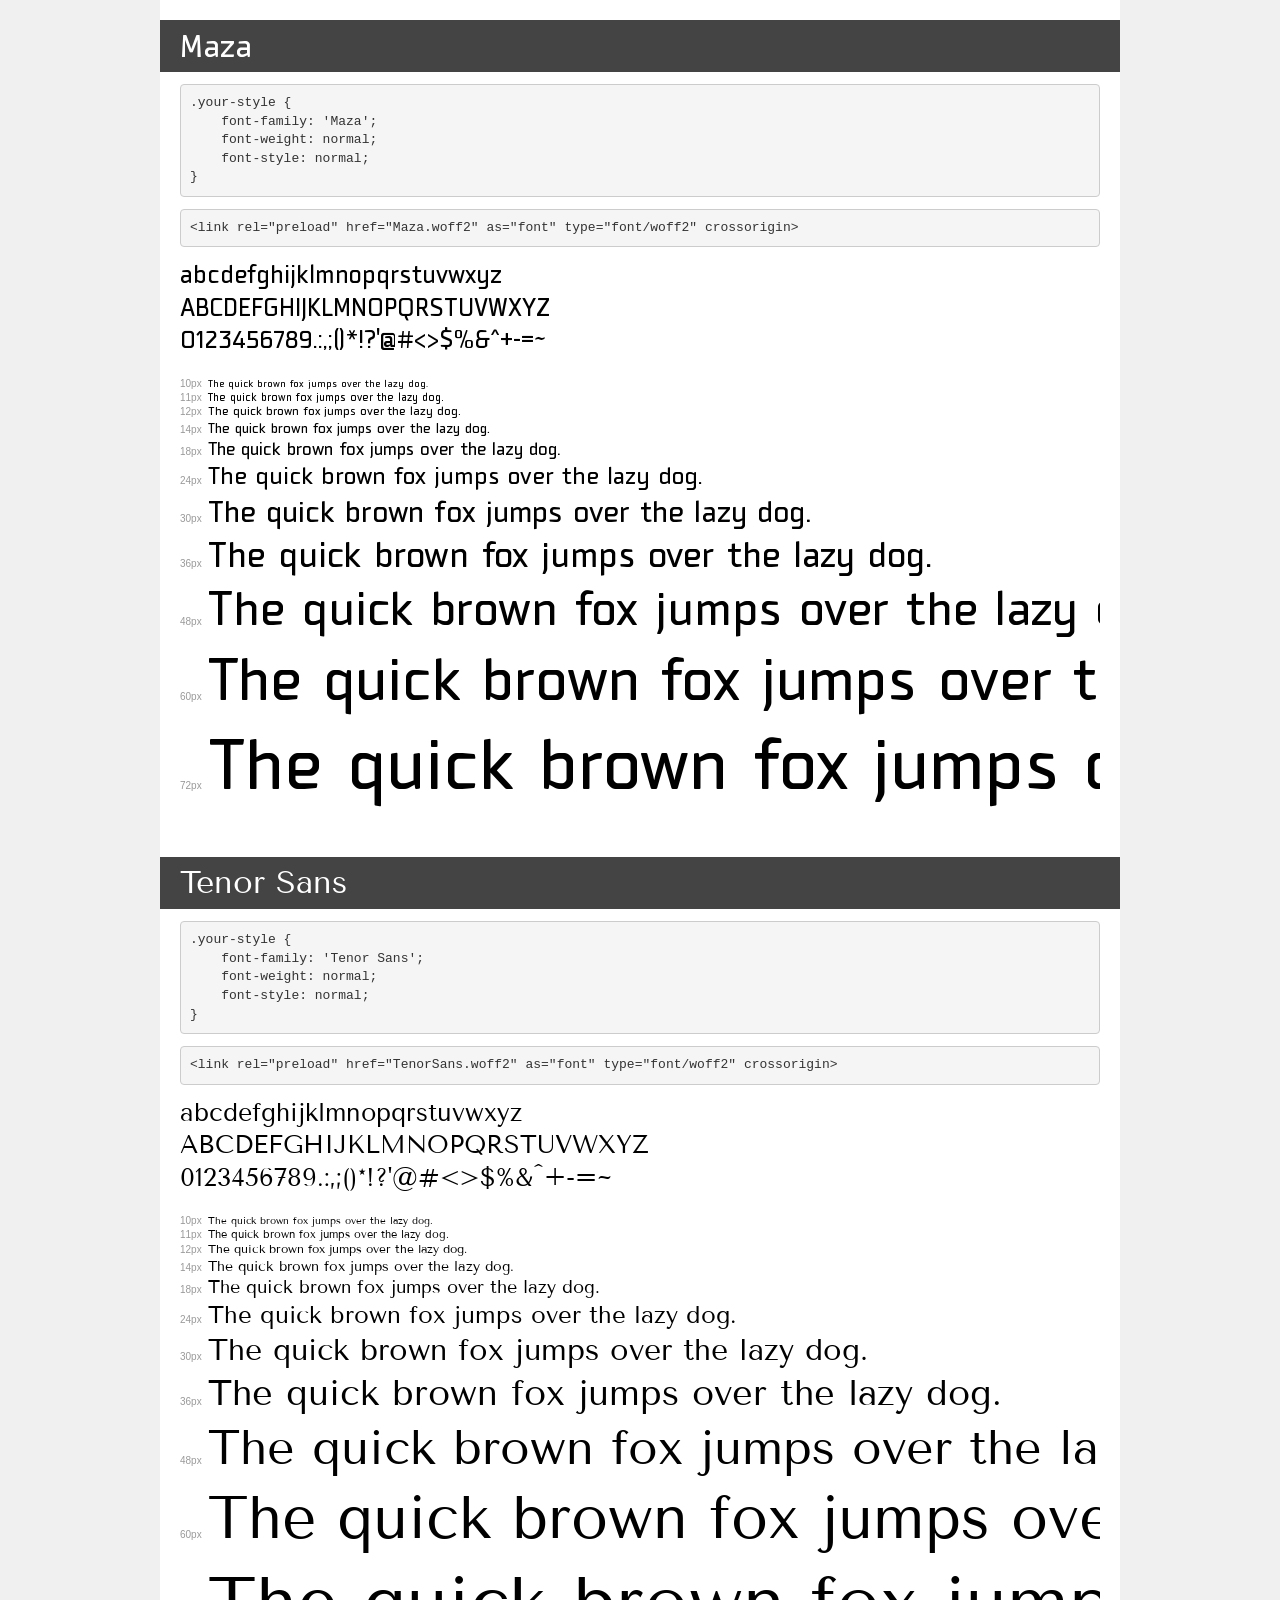
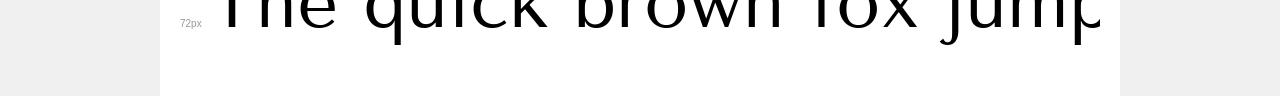
<file: src/fonts/demo.html>
<!DOCTYPE html>
<html lang="en">
<head>
    <meta charset="utf-8">
    <meta http-equiv="X-UA-Compatible" content="IE=edge">
    <meta name="viewport" content="width=device-width, initial-scale=1">
    <meta name="robots" content="noindex, noarchive">
    <meta name="format-detection" content="telephone=no">
    <title>Transfonter demo</title>
    <link href="stylesheet.css" rel="stylesheet">
    <style>
        /*
        http://meyerweb.com/eric/tools/css/reset/
        v2.0 | 20110126
        License: none (public domain)
        */
        html, body, div, span, applet, object, iframe,
        h1, h2, h3, h4, h5, h6, p, blockquote, pre,
        a, abbr, acronym, address, big, cite, code,
        del, dfn, em, img, ins, kbd, q, s, samp,
        small, strike, strong, sub, sup, tt, var,
        b, u, i, center,
        dl, dt, dd, ol, ul, li,
        fieldset, form, label, legend,
        table, caption, tbody, tfoot, thead, tr, th, td,
        article, aside, canvas, details, embed,
        figure, figcaption, footer, header, hgroup,
        menu, nav, output, ruby, section, summary,
        time, mark, audio, video {
            margin: 0;
            padding: 0;
            border: 0;
            font-size: 100%;
            font: inherit;
            vertical-align: baseline;
        }
        /* HTML5 display-role reset for older browsers */
        article, aside, details, figcaption, figure,
        footer, header, hgroup, menu, nav, section {
            display: block;
        }
        body {
            line-height: 1;
        }
        ol, ul {
            list-style: none;
        }
        blockquote, q {
            quotes: none;
        }
        blockquote:before, blockquote:after,
        q:before, q:after {
            content: '';
            content: none;
        }
        table {
            border-collapse: collapse;
            border-spacing: 0;
        }
        /* demo styles */
        body {
            background: #f0f0f0;
            color: #000;
        }
        .page {
            background: #fff;
            width: 920px;
            margin: 0 auto;
            padding: 20px 20px 0 20px;
            overflow: hidden;
        }
        .font-container {
            overflow-x: auto;
            overflow-y: hidden;
            margin-bottom: 40px;
            line-height: 1.3;
            white-space: nowrap;
            padding-bottom: 5px;
        }
        h1 {
            position: relative;
            background: #444;
            font-size: 32px;
            color: #fff;
            padding: 10px 20px;
            margin: 0 -20px 12px -20px;
        }
        .letters {
            font-size: 25px;
            margin-bottom: 20px;
        }
        .s10:before {
            content: '10px';
        }
        .s11:before {
            content: '11px';
        }
        .s12:before {
            content: '12px';
        }
        .s14:before {
            content: '14px';
        }
        .s18:before {
            content: '18px';
        }
        .s24:before {
            content: '24px';
        }
        .s30:before {
            content: '30px';
        }
        .s36:before {
            content: '36px';
        }
        .s48:before {
            content: '48px';
        }
        .s60:before {
            content: '60px';
        }
        .s72:before {
            content: '72px';
        }
        .s10:before, .s11:before, .s12:before, .s14:before,
        .s18:before, .s24:before, .s30:before, .s36:before,
        .s48:before, .s60:before, .s72:before {
            font-family: Arial, sans-serif;
            font-size: 10px;
            font-weight: normal;
            font-style: normal;
            color: #999;
            padding-right: 6px;
        }
        pre {
            display: block;
            padding: 9px;
            margin: 0 0 12px;
            font-family: Monaco, Menlo, Consolas, "Courier New", monospace;
            font-size: 13px;
            line-height: 1.428571429;
            color: #333;
            font-weight: normal;
            font-style: normal;
            background-color: #f5f5f5;
            border: 1px solid #ccc;
            overflow-x: auto;
            border-radius: 4px;
        }
        /* responsive */
        @media (max-width: 959px) {
            .page {
                width: auto;
                margin: 0;
            }
        }
    </style>
</head>
<body>
<div class="page">
    <div class="demo">
        <h1 style="font-family: 'Maza'; font-weight: normal; font-style: normal;">Maza</h1>
        <pre title="Usage">.your-style {
    font-family: 'Maza';
    font-weight: normal;
    font-style: normal;
}</pre>
        <pre title="Preload (optional)">
&lt;link rel=&quot;preload&quot; href=&quot;Maza.woff2&quot; as=&quot;font&quot; type=&quot;font/woff2&quot; crossorigin&gt;</pre>
        <div class="font-container" style="font-family: 'Maza'; font-weight: normal; font-style: normal;">
            <p class="letters">
                abcdefghijklmnopqrstuvwxyz<br>
ABCDEFGHIJKLMNOPQRSTUVWXYZ<br>
                0123456789.:,;()*!?'@#&lt;&gt;$%&^+-=~
            </p>
            <p class="s10" style="font-size: 10px;">The quick brown fox jumps over the lazy dog.</p>
            <p class="s11" style="font-size: 11px;">The quick brown fox jumps over the lazy dog.</p>
            <p class="s12" style="font-size: 12px;">The quick brown fox jumps over the lazy dog.</p>
            <p class="s14" style="font-size: 14px;">The quick brown fox jumps over the lazy dog.</p>
            <p class="s18" style="font-size: 18px;">The quick brown fox jumps over the lazy dog.</p>
            <p class="s24" style="font-size: 24px;">The quick brown fox jumps over the lazy dog.</p>
            <p class="s30" style="font-size: 30px;">The quick brown fox jumps over the lazy dog.</p>
            <p class="s36" style="font-size: 36px;">The quick brown fox jumps over the lazy dog.</p>
            <p class="s48" style="font-size: 48px;">The quick brown fox jumps over the lazy dog.</p>
            <p class="s60" style="font-size: 60px;">The quick brown fox jumps over the lazy dog.</p>
            <p class="s72" style="font-size: 72px;">The quick brown fox jumps over the lazy dog.</p>
        </div>
    </div>

    <div class="demo">
        <h1 style="font-family: 'Tenor Sans'; font-weight: normal; font-style: normal;">Tenor Sans</h1>
        <pre title="Usage">.your-style {
    font-family: 'Tenor Sans';
    font-weight: normal;
    font-style: normal;
}</pre>
        <pre title="Preload (optional)">
&lt;link rel=&quot;preload&quot; href=&quot;TenorSans.woff2&quot; as=&quot;font&quot; type=&quot;font/woff2&quot; crossorigin&gt;</pre>
        <div class="font-container" style="font-family: 'Tenor Sans'; font-weight: normal; font-style: normal;">
            <p class="letters">
                abcdefghijklmnopqrstuvwxyz<br>
ABCDEFGHIJKLMNOPQRSTUVWXYZ<br>
                0123456789.:,;()*!?'@#&lt;&gt;$%&^+-=~
            </p>
            <p class="s10" style="font-size: 10px;">The quick brown fox jumps over the lazy dog.</p>
            <p class="s11" style="font-size: 11px;">The quick brown fox jumps over the lazy dog.</p>
            <p class="s12" style="font-size: 12px;">The quick brown fox jumps over the lazy dog.</p>
            <p class="s14" style="font-size: 14px;">The quick brown fox jumps over the lazy dog.</p>
            <p class="s18" style="font-size: 18px;">The quick brown fox jumps over the lazy dog.</p>
            <p class="s24" style="font-size: 24px;">The quick brown fox jumps over the lazy dog.</p>
            <p class="s30" style="font-size: 30px;">The quick brown fox jumps over the lazy dog.</p>
            <p class="s36" style="font-size: 36px;">The quick brown fox jumps over the lazy dog.</p>
            <p class="s48" style="font-size: 48px;">The quick brown fox jumps over the lazy dog.</p>
            <p class="s60" style="font-size: 60px;">The quick brown fox jumps over the lazy dog.</p>
            <p class="s72" style="font-size: 72px;">The quick brown fox jumps over the lazy dog.</p>
        </div>
    </div>

</div>
</body>
</html>
</file>
<file: styles.css>
@font-face {
	font-family: 'Maza';
	src: url(./src/fonts/Maza.woff2) format('woff2'), url(./src/fonts/Maza.ttf) format('truetype');
	font-weight: 400;
	font-style: normal;
	font-display: swap;
}

@font-face {
	font-family: 'Tenor Sans';
	src: url(./src/fonts/TenorSans.woff2) format('woff2'), url(./src/fonts/TenorSans.woff2) format('truetype');
	font-weight: 400;
	font-style: normal;
	font-display: swap;
}

:root {
	--font-family: 'Maza', sans-serif;
	--second-family: 'Tenor Sans', sans-serif;
}
* {
	padding: 0;
	margin: 0;
	box-sizing: border-box;
	list-style: none;
	text-decoration: none;
}
body {
	font-family: var(--font-family);
}
button {
	border: none;
}
.header {
	width: 100%;
	transition: all 0.3s ease;
	z-index: 1000;
	background-color: #fff;
}
.header--scroll {
	position: fixed;
	top: 0;
	left: 0;
	width: 100%;
	box-shadow: 0 2px 10px rgba(0, 0, 0, 0.1);
}
.header--scroll .information-bg {
	display: none;
}
.header--scroll .nav__main--bottom {
	display: none;
}
.header--scroll .nav__main--top {
	margin-top: 16px;
}

.information-bg {
	background: #f4f4f4;
}
.container {
	margin: 0 40px;
}
@media (max-width: 320px) {
	.container {
		margin: 0 15px;
	}
}
.information {
	display: flex;
	align-items: center;
	justify-content: space-between;

	height: 34px;
	font-size: 14px;
	color: #343a3f;
}
.info__connect span {
	margin-right: 12px;
}
.info__connect a {
	color: #343a3f;
}
.info__list {
	display: flex;
	gap: 16px;
}
.nav {
	display: flex;
	gap: 35px;
	margin: 16px 0 24px;
}
@media (max-width: 320px) {
	.nav {
		align-items: center;
		justify-content: space-between;
		gap: 0;
		margin: 10px 0;
	}
}

.logo {
	background: #4888ff;
	display: block;
	width: 80px;
	height: 80px;
	border-radius: 50%;
	display: flex;
	align-items: center;
	justify-content: center;
}
@media (max-width: 320px) {
	.logo {
		width: 56px;
		height: 56px;
	}
}
.nav__main {
	width: 86vw;
}
.nav__main--top,
.nav__main--bottom {
	display: flex;
	align-items: center;
	justify-content: space-between;
}
@media (max-width: 320px) {
	.nav__main--bottom {
		display: none;
	}
}
.nav__main--top {
	margin-bottom: 16px;
	position: relative;
}
/* -------------- burger + hiddenBlock ------------ */
.burger {
	position: relative;
	padding: 8px;
	display: none;
	border-radius: 5px;
	width: 40px;
	height: 40px;
	background-color: #4888ff;
}
@media (max-width: 650px) {
	.burger {
		display: block;
	}
}
.burger__line {
	position: absolute;
	width: 22px;
	height: 1px;
	background-color: #fff;
	transition: opacity 0.3s ease transform 0.3s ease;
}
.burger__line:nth-child(2) {
	width: 15px;
}
.burger__line:first-child {
	top: 10px;
}
.burger__line:nth-child(2) {
	top: 18px;
}
.burger__line:last-child {
	top: 26px;
}
.burger.burger--active {
	background-color: #999c9e;
}
.burger--active .burger__line:first-child {
	top: 50%;
	transform: rotate(45deg);
}
.burger--active .burger__line:last-child {
	top: 50%;
	transform: rotate(-45deg);
}
.burger--active .burger__line:nth-child(2) {
	opacity: 0;
}
.nav__wrapper {
	position: absolute;
	top: 11.2rem;
	left: -100%;
	width: 100%;
	height: 100vh;
	background-color: #fff;
	padding: 0 20px;
}
.nav__wrapper--active {
	left: 0;
}
.info--mob {
	display: flex;
	align-items: center;
	gap: 5px;
	margin: 8px 0;
}
/* -------------- //burger + hiddenBlock ------------ */
.menu-button {
	background: #4888ff;
	border: 1px solid #4888ff;
	border-radius: 8px;
	width: 101px;
	height: 48px;
	display: flex;
	align-items: center;
	justify-content: center;
}
.search-bar {
	position: relative;
	max-width: 100%;
}
@media (max-width: 320px) {
	.search-bar {
		margin-bottom: 24px;
	}
}
.search-bar--input {
	border: 1px solid rgba(72, 136, 255, 0.2);
	border-radius: 8px;
	width: 654px;
	height: 48px;
	padding-left: 24px;
}
@media (max-width: 320px) {
	.search-bar--input {
		width: 100%;
		height: 46px;
	}
}

.search-button {
	position: absolute;
	right: 4px;
	top: 4px;
	border-radius: 4px;
	width: 78px;
	height: 40px;
	background-color: #4888ff;
	font-weight: 400;
	font-size: 14px;
	color: #fff;
}
@media (max-width: 320px) {
	.search-button {
		top: 3px;
		border-radius: 5px;
		padding: 9px;
		width: 40px;
		height: 40px;
	}
}
.messengers {
	display: flex;
	gap: 10px;
}
.messengers a {
	display: block;
	width: 48px;
	height: 48px;
	border-radius: 4px;
	background: #f4f4f4;
	display: flex;
	align-items: center;
	justify-content: center;
}

.language-switch {
	display: flex;
	align-items: center;
	gap: 6px;
}
.user-actions {
	display: flex;
	gap: 16px;
}
@media (max-width: 320px) {
	.user-actions {
		gap: 6px;
	}
}
.user-actions--btn {
	border: 1px solid #d3d3d3;
	border-radius: 4px;
	width: 48px;
	height: 48px;
}
@media (max-width: 320px) {
	.user-actions--btn {
		width: 40px;
		height: 40px;
	}
}
.promo-buttons {
	display: flex;
	gap: 19px;
}
.promo-button {
	padding: 0 16px;
	border-radius: 8px;
	height: 42px;
	display: flex;
	align-items: center;
	gap: 10px;
	font-weight: 400;
	font-size: 16px;
	color: #343a3f;
}

.build-pc {
	font-weight: 400;
	font-size: 16px;
	color: #4888ff;
	border-radius: 8px;
	width: 100%;
	height: 42px;
	background: #f4f4f4;
	padding: 0 6px;
}
/* --------------  main ----------- */
.main__block {
	background-image: url(./src/image/баннер.png);
	background-repeat: no-repeat;
	background-size: cover;
	background-position: center;
	width: 100%;
	height: 439px;
	padding-left: 100px;
	/* position: relative; */
}
@media (max-width: 320px) {
	.main__block {
		background-image: url(./src/image/баннер--моб.png);
		padding: 15px;
	}
}
.main__info--banner {
	display: flex;
	height: 100%;
	align-items: flex-start;
	flex-direction: column;
	gap: 26px;
	justify-content: center;
	width: 49%;
}
@media (max-width: 320px) {
	.main__info--banner {
		width: 100%;
	}
}
.title,
.subtitle {
	font-family: var(--second-family);
	color: #fff;
}
.title {
	/* font-size: 32px; */
	font-size: clamp(16px, 2vw, 32px);
	line-height: 112%;
}
.subtitle {
	font-size: clamp(14px, 1.8vw, 18px);
	line-height: 133%;
}
.main__btn {
	border-radius: 8px;
	padding: 16px 40px;
	height: 52px;
	background: #fff;
	font-size: 16px;
	line-height: 125%;
	text-align: center;
	color: #672870;
}
/* ------------------ //main ------- */

/* --------------- hiddenBlocks ------------ */
.info-box {
	position: absolute;
	left: 155px;
	top: 0;
	display: none;
	/* display: block; */
	/* opacity: 0; */
	/* opacity: 1; */
	transition: opacity 0.3s ease;
}
.info-box.visible {
	display: block;
	/* opacity: 1; */
}
.content-block {
	width: 100%;
	/* position: ; */
}
.content-item {
	height: 427px;
	border-radius: 8px;
	box-shadow: 0 0 10px rgba(157, 157, 157, 0.35);
	background: #fff;
	position: fixed;
	/* display: block; */
	display: none;
	left: 19vw;
	top: 11rem;
	width: 892px;
	padding: 30px 30px 15px 0;
}
.content-item--3 {
	width: fit-content;
	height: fit-content;
	left: 41.7vw;
}

.content-item.active {
	display: block;
	animation: fadeIn 0.3s ease;
}

@keyframes fadeIn {
	from {
		opacity: 0;
		transform: translateY(10px);
	}
	to {
		opacity: 1;
		transform: translateY(0);
	}
}
.flex {
	display: flex;
	gap: 40px;
}
.category-list {
	display: flex;
	flex-direction: column;
}

.category-item {
	display: flex;
	align-items: center;
	gap: 10px;
	width: 338px;
	padding: 20px 30px 15px 25px;
	border-bottom: 1px solid #f3f3f3;
}
.category-item.active {
	background: #f3f3f3;
}
.svg {
	margin-left: auto;
}
/* ---- */

.events__list {
	padding: 0 24px;
}
.events__list li {
	white-space: nowrap;
}

/* --------------- //hiddenBlocks ------------ */

.subcategories-container {
	display: flex;
	gap: 100px;
}

.subcategories-container.active {
	display: block;
	animation: fadeIn 0.3s ease;
}

@keyframes fadeIn {
	from {
		opacity: 0;
		transform: translateX(10px);
	}
	to {
		opacity: 1;
		transform: translateX(0);
	}
}
.subcategory-title {
	font-weight: 400;
	font-size: 30px;
	color: #343a3f;
	margin-bottom: 30px;
}
.subcategory-list {
	display: flex;
	flex-direction: column;
	gap: 16px;
}
.subcategory-list li > a {
	color: #343a3f;
}
.stock {
	color: #999c9e;
}
</file>
<file: src/fonts/stylesheet.css>
@font-face {
    font-family: 'Maza';
    src: url('Maza.woff2') format('woff2'),
        url('Maza.ttf') format('truetype');
    font-weight: normal;
    font-style: normal;
    font-display: swap;
}

@font-face {
    font-family: 'Tenor Sans';
    src: url('TenorSans.woff2') format('woff2'),
        url('TenorSans.ttf') format('truetype');
    font-weight: normal;
    font-style: normal;
    font-display: swap;
}
</file>
